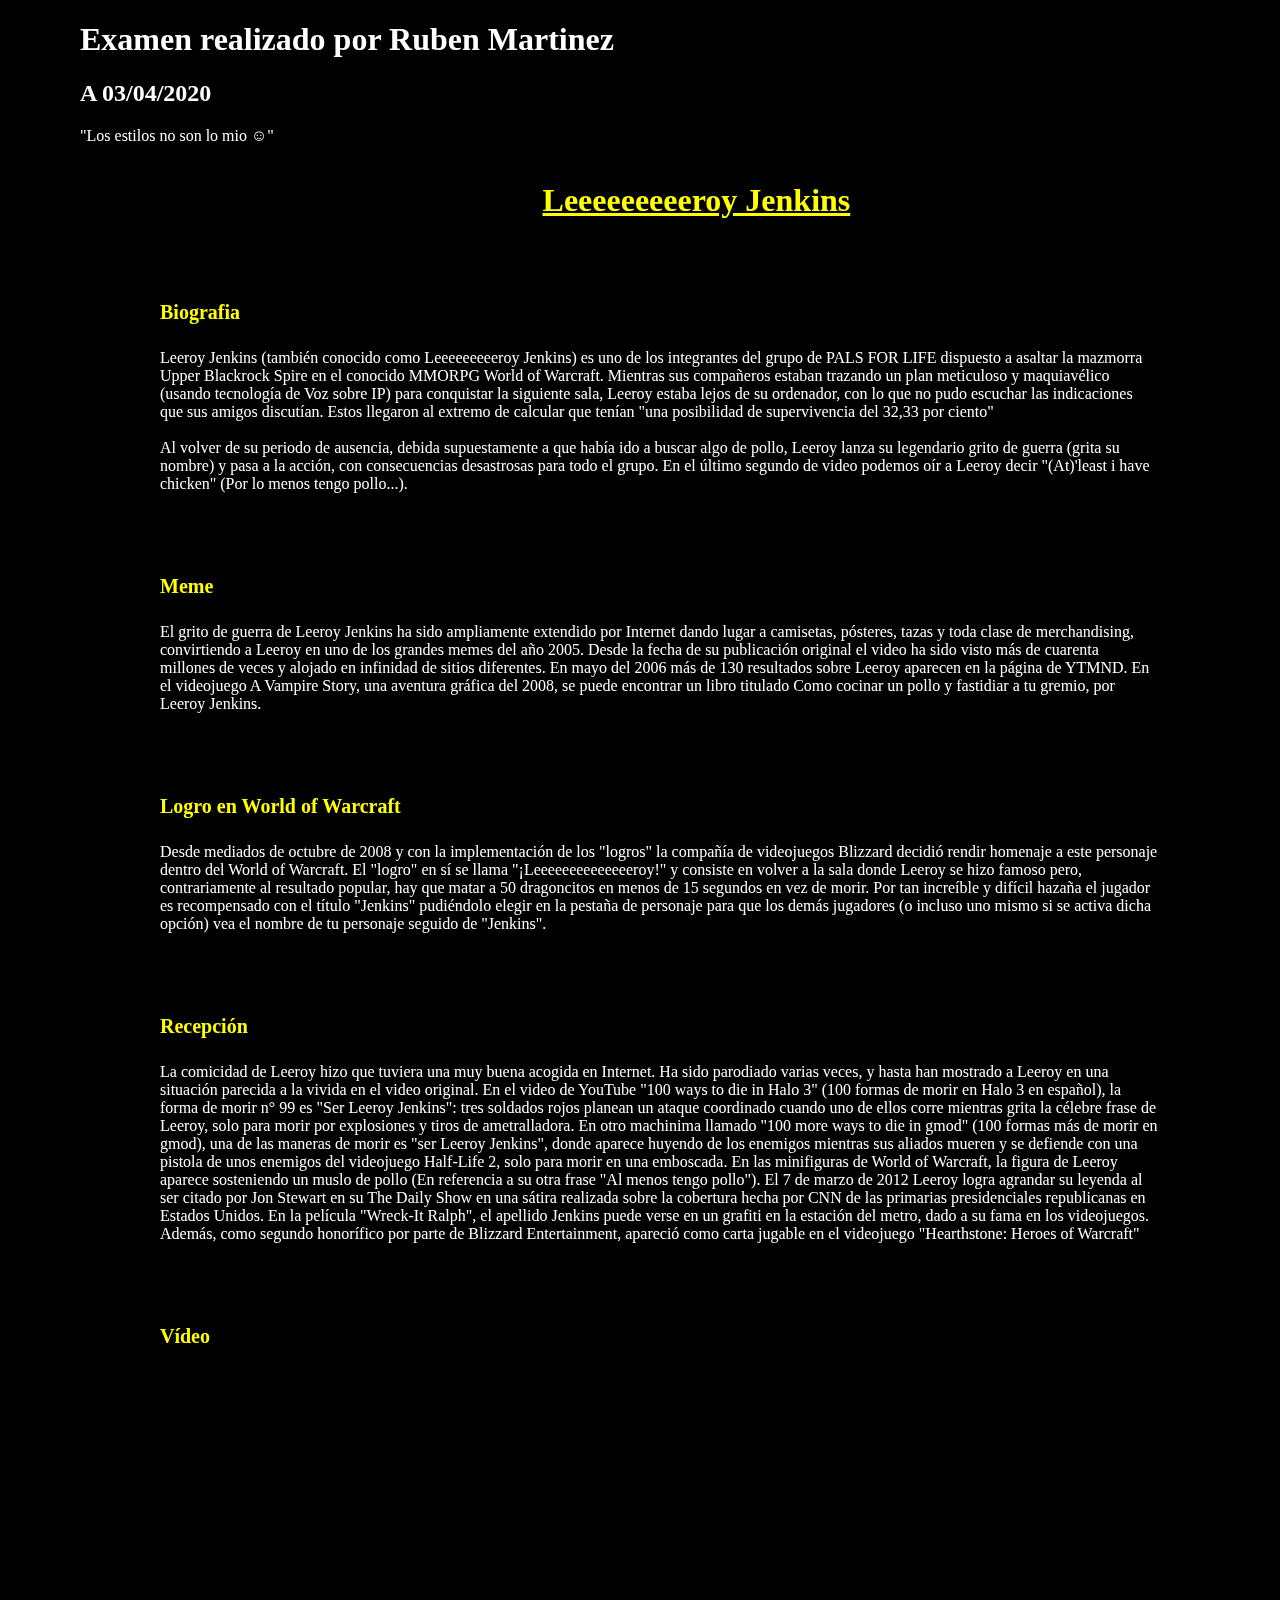
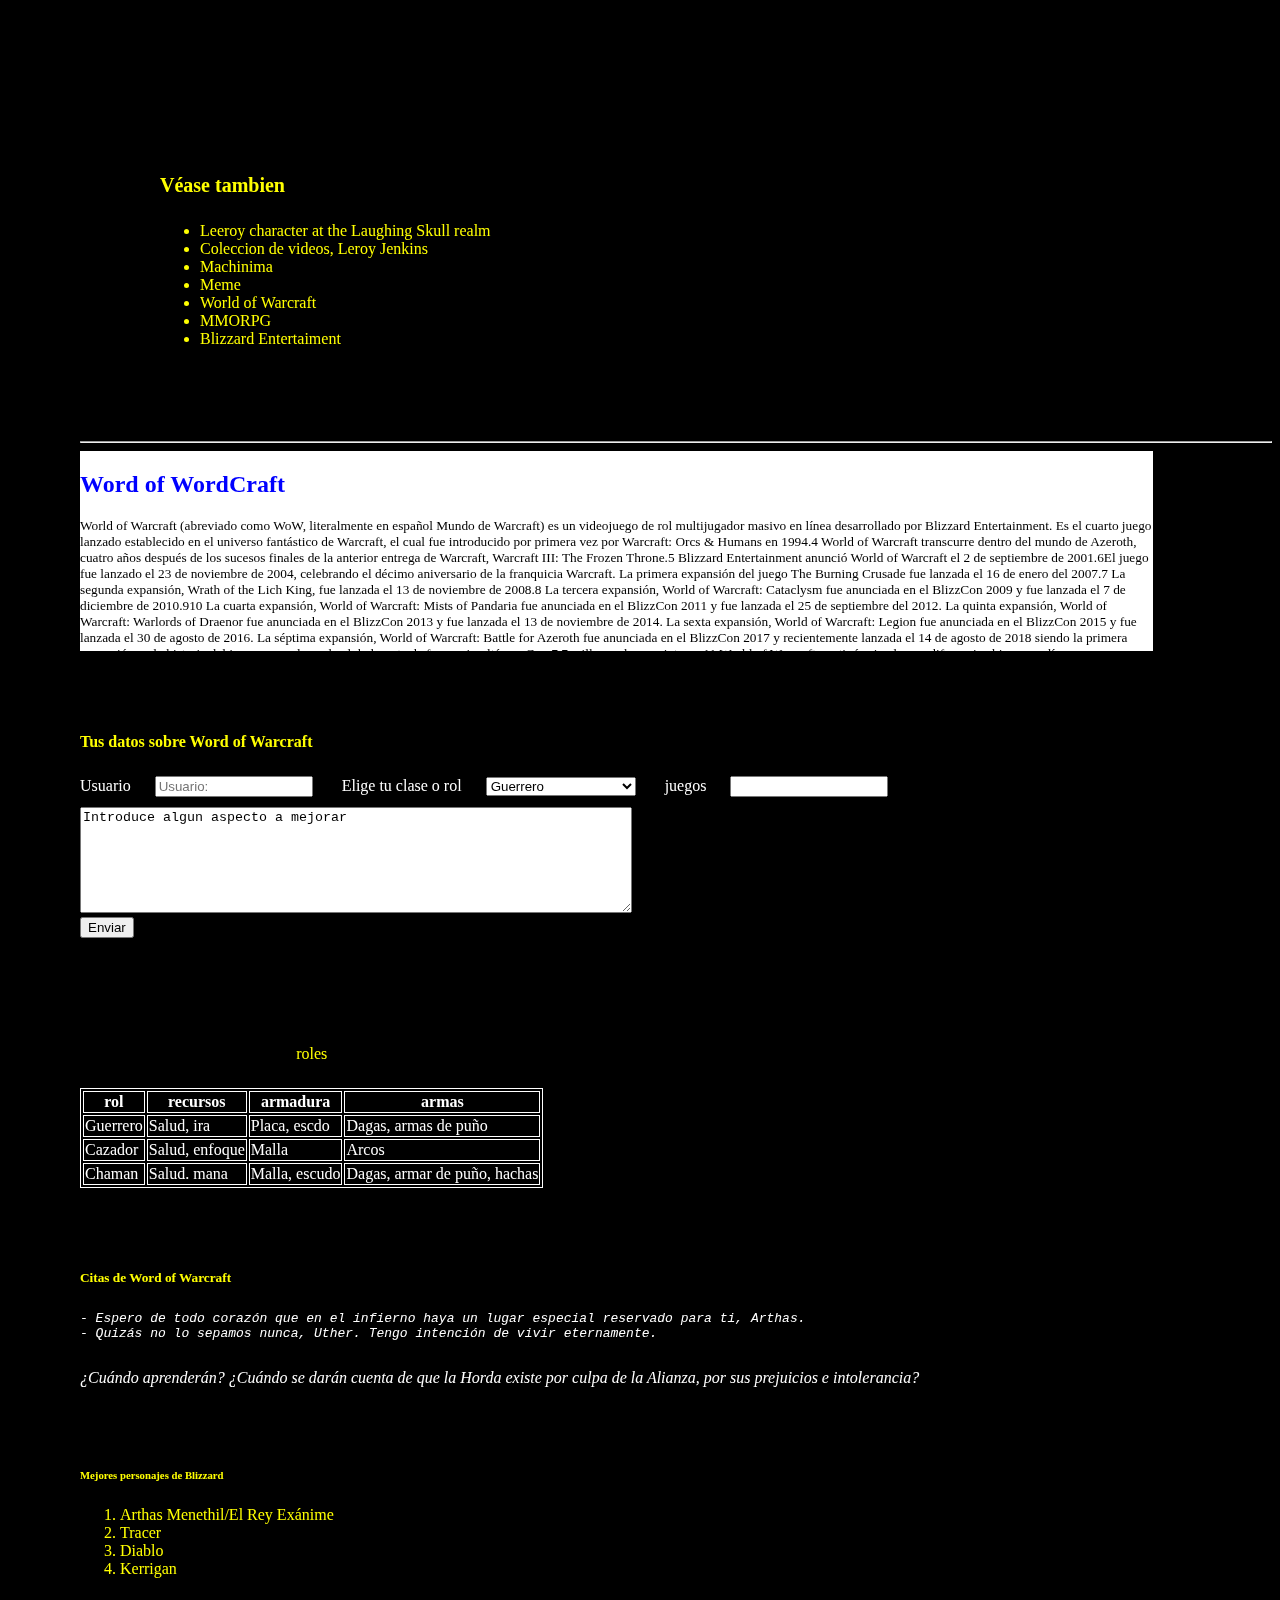
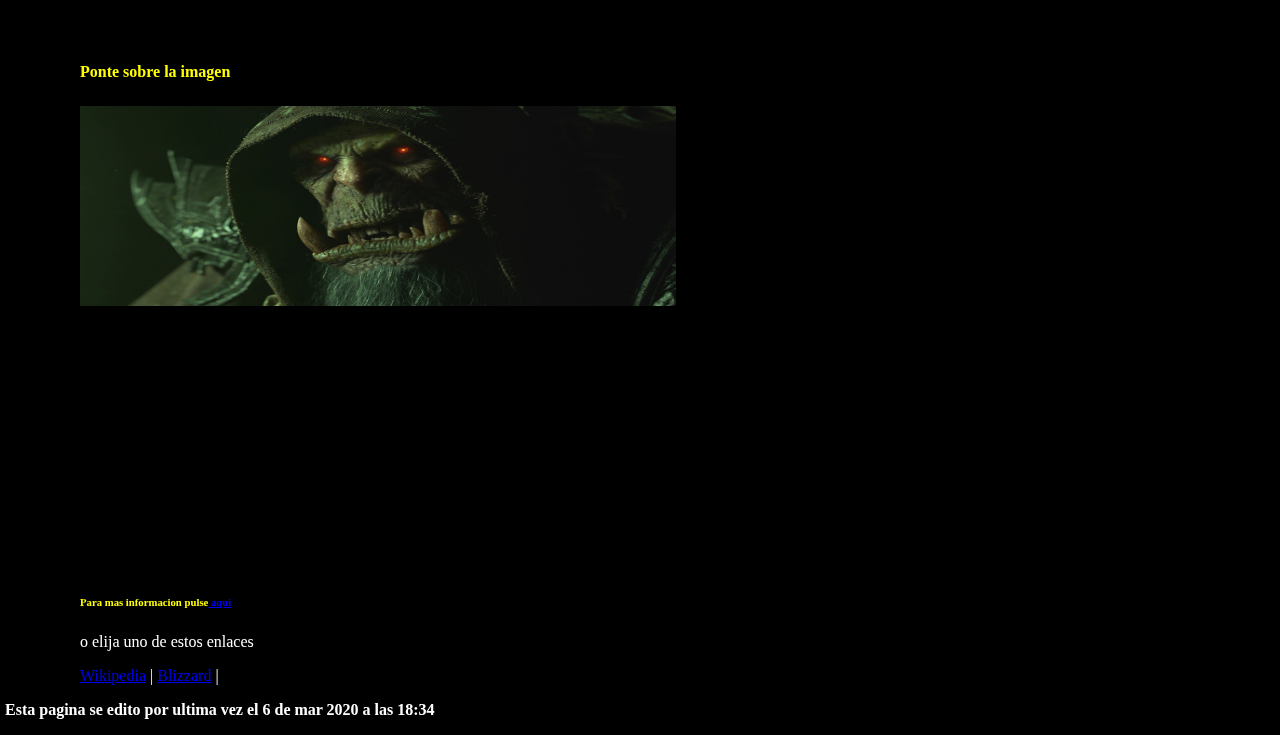
<file: ProyectoRuben/examenMarcas/index.html>
<!DOCTYPE html>
<html lang="es">
	<head>
		<title>Ruben Martinez</title>
		 <meta charset="UTF-8">
		  <link rel="stylesheet" href="./estilos/estilos.css" type="text/css">
		  <script>
			function Aparecer () {
          document.getElementById('imagen1').style.visibility="visible";
          document.getElementById('imagen2').style.visibility="hidden";
		  }
			function Desaparecer () {
          document.getElementById('imagen1').style.visibility="hidden";
          document.getElementById('imagen2').style.visibility="visible";
      }
		  </script>
		  <style>
			u {color: yellow;}
		  </style>
	</head>
	<body>
		<main>
		<header>
			<h1>Examen realizado por Ruben Martinez</h1>
			<h2>A 03/04/2020</h2>
			<p>"Los estilos no son lo mio ☺"</p>
		 </header>
		<div id="contenido">
		<u><h1 id="titulo">Leeeeeeeeeroy Jenkins</h1></u>
		<section>
		<h3> Biografia</h3>
		<p class="parrafos">Leeroy Jenkins (también conocido como Leeeeeeeeeroy Jenkins) es uno de los integrantes del grupo de PALS FOR LIFE dispuesto a asaltar la mazmorra Upper Blackrock Spire en el conocido MMORPG World of Warcraft. Mientras sus compañeros estaban trazando un plan meticuloso y maquiavélico (usando tecnología de Voz sobre IP) para conquistar la siguiente sala, Leeroy estaba lejos de su ordenador, con lo que no pudo escuchar las indicaciones que sus amigos discutían. Estos llegaron al extremo de calcular que tenían "una posibilidad de supervivencia del 32,33 por ciento"<br><br>
			Al volver de su periodo de ausencia, debida supuestamente a que había ido a buscar algo de pollo, Leeroy lanza su legendario grito de guerra (grita su nombre) y pasa a la acción, con consecuencias desastrosas para todo el grupo. En el último segundo de video podemos oír a Leeroy decir "(At)'least i have chicken" (Por lo menos tengo pollo...).</p>
		</section>
		<h3>Meme</h3>
		<p class="parrafos">El grito de guerra de Leeroy Jenkins ha sido ampliamente extendido por Internet dando lugar a camisetas, pósteres, tazas y toda clase de merchandising, convirtiendo a Leeroy en uno de los grandes memes del año 2005. Desde la fecha de su publicación original el video ha sido visto más de cuarenta millones de veces y alojado en infinidad de sitios diferentes.
			En mayo del 2006 más de 130 resultados sobre Leeroy aparecen en la página de YTMND.
			En el videojuego A Vampire Story, una aventura gráfica del 2008, se puede encontrar un libro titulado Como cocinar un pollo y fastidiar a tu gremio, por Leeroy Jenkins.</p>
		<h3>Logro en World of Warcraft</h3>
		<p class="parrafos">Desde mediados de octubre de 2008 y con la implementación de los "logros" la compañía de videojuegos Blizzard decidió rendir homenaje a este personaje dentro del World of Warcraft. El "logro" en sí se llama "¡Leeeeeeeeeeeeeeroy!" y consiste en volver a la sala donde Leeroy se hizo famoso pero, contrariamente al resultado popular, hay que matar a 50 dragoncitos en menos de 15 segundos en vez de morir.
			Por tan increíble y difícil hazaña el jugador es recompensado con el título "Jenkins" pudiéndolo elegir en la pestaña de personaje para que los demás jugadores (o incluso uno mismo si se activa dicha opción) vea el nombre de tu personaje seguido de "Jenkins".</p>
		<h3> Recepción</h3>
		<p class="parrafos">La comicidad de Leeroy hizo que tuviera una muy buena acogida en Internet. Ha sido parodiado varias veces, y hasta han mostrado a Leeroy en una situación parecida a la vivida en el video original. En el video de YouTube "100 ways to die in Halo 3" (100 formas de morir en Halo 3 en español), la forma de morir n° 99 es "Ser Leeroy Jenkins": tres soldados rojos planean un ataque coordinado cuando uno de ellos corre mientras grita la célebre frase de Leeroy, solo para morir por explosiones y tiros de ametralladora. En otro machinima llamado "100 more ways to die in gmod" (100 formas más de morir en gmod), una de las maneras de morir es "ser Leeroy Jenkins", donde aparece huyendo de los enemigos mientras sus aliados mueren y se defiende con una pistola de unos enemigos del videojuego Half-Life 2, solo para morir en una emboscada. En las minifiguras de World of Warcraft, la figura de Leeroy aparece sosteniendo un muslo de pollo (En referencia a su otra frase "Al menos tengo pollo").

			El 7 de marzo de 2012 Leeroy logra agrandar su leyenda al ser citado por Jon Stewart en su The Daily Show en una sátira realizada sobre la cobertura hecha por CNN de las primarias presidenciales republicanas en Estados Unidos.

			En la película "Wreck-It Ralph", el apellido Jenkins puede verse en un grafiti en la estación del metro, dado a su fama en los videojuegos.

			Además, como segundo honorífico por parte de Blizzard Entertainment, apareció como carta jugable en el videojuego "Hearthstone: Heroes of Warcraft"</p>
		<h3>Vídeo</h3>
		<iframe width="560" height="315" src="https://www.youtube.com/embed/mLyOj_QD4a4" frameborder="0" allow="accelerometer; autoplay; encrypted-media; gyroscope; picture-in-picture" allowfullscreen></iframe>
		<h3>Véase tambien</h3>
		<ul>
			<li>Leeroy character at the Laughing Skull realm</li>
			<li>Coleccion de videos, Leroy Jenkins</li>
			<li>Machinima</li>
			<li>Meme</li>
			<li>World of Warcraft</li>
			<li>MMORPG</li>
			<li>Blizzard Entertaiment</li>
		</ul>
		</div>
		</main>
		<hr></hr>
		<article>
		 <div id="ww">
			<span class="sp"><h2>Word of WordCraft</h2></span>
			<small><p>World of Warcraft (abreviado como WoW, literalmente en español Mundo de Warcraft) es un videojuego de rol multijugador masivo en línea desarrollado por Blizzard Entertainment. Es el cuarto juego lanzado establecido en el universo fantástico de Warcraft, el cual fue introducido por primera vez por Warcraft: Orcs & Humans en 1994.4​ World of Warcraft transcurre dentro del mundo de Azeroth, cuatro años después de los sucesos finales de la anterior entrega de Warcraft, Warcraft III: The Frozen Throne.5​ Blizzard Entertainment anunció World of Warcraft el 2 de septiembre de 2001.6​

				El juego fue lanzado el 23 de noviembre de 2004, celebrando el décimo aniversario de la franquicia Warcraft. La primera expansión del juego The Burning Crusade fue lanzada el 16 de enero del 2007.7​ La segunda expansión, Wrath of the Lich King, fue lanzada el 13 de noviembre de 2008.8​ La tercera expansión, World of Warcraft: Cataclysm fue anunciada en el BlizzCon 2009 y fue lanzada el 7 de diciembre de 2010.9​10​ La cuarta expansión, World of Warcraft: Mists of Pandaria fue anunciada en el BlizzCon 2011 y fue lanzada el 25 de septiembre del 2012. La quinta expansión, World of Warcraft: Warlords of Draenor fue anunciada en el BlizzCon 2013 y fue lanzada el 13 de noviembre de 2014. La sexta expansión, World of Warcraft: Legion fue anunciada en el BlizzCon 2015 y fue lanzada el 30 de agosto de 2016. La séptima expansión, World of Warcraft: Battle for Azeroth fue anunciada en el BlizzCon 2017 y recientemente lanzada el 14 de agosto de 2018 siendo la primera expansión en la historia del juego en ser lanzada globalmente de forma simultánea. Con 7.7 millones de suscriptores,11​ World of Warcraft continúa siendo con diferencia el juego en línea por suscripción con el mayor registro de usuarios, manteniendo el récord Guinness para el MMORPG (Massive Multiplayer Online Rol Playing Game) más popular.12​

				En diciembre de 2013, gracias a los documentos secretos filtrados por Edward Snowden, salió a la luz que las agencias de inteligencia estadounidenses NSA y CIA, en colaboración con la británica GCHQ han estado vigilando y recogiendo datos de World of Warcraft y otros juegos de tipo MMORPG.13​14​
			</p></small>
		</div>
		</article>
		<h4>Tus datos sobre Word of Warcraft</h4>
		<form action="./index.html" method="Post">
			<label for="usu">Usuario</label>
			<input type="text" id="usu" value placeholder="Usuario:">
			<label for="clase">Elige tu clase o rol</label>
			<select id="clase">
			<optgroup label="Clases">
				<option value="Guerrero">Guerrero</option>
				<option value="Sacerdote">Sacerdote</option>
				<option value="Paladin">Paladin</option>
				<option value="MAgo">Mago</option>
			</optgroup>
			<optgroup label="Roles">
				<option value="Tanque">Tanques</option>
				<option value="Sanadores">Sanadores</option>
				<option value="DPS">DPS</option>
			</optgroup>
			</select>
			<label for="usu">juegos</label>
			<input list="juegos" name="juegos" /></label>
				<datalist id="juegos">
				  <option value="Clahs royale">
				  <option value="LOL">
				  <option value="Cod">
				</datalist>
			<textarea>Introduce algun aspecto a mejorar</textarea><br>
			<button type="submit" value="Enviar"> Enviar</button>
		</form>
		<table>
			<caption>roles</caption>
			<tr>
				  <th>rol</th>
				  <th>recursos</th>
				  <th>armadura</th>
				  <th>armas</th>
			 </tr>
			 <tr>
				  <td>Guerrero</td>
				  <td>Salud, ira</td>
				  <td>Placa, escdo</td>
				  <td>Dagas, armas de puño</td>
			 </tr>
			 <tr>
				  <td>Cazador</td>
				  <td>Salud, enfoque</td>
				  <td>Malla</td>
				  <td>Arcos</td>
			 </tr>
			 <tr>
				  <td>Chaman</td>
				  <td>Salud. mana</td>
				  <td>Malla, escudo</td>
				  <td>Dagas, armar de puño, hachas</td>
			 </tr>
		</table>
		<h5>Citas de Word of Warcraft</h4>
		<i><pre>
- Espero de todo corazón que en el infierno haya un lugar especial reservado para ti, Arthas.
- Quizás no lo sepamos nunca, Uther. Tengo intención de vivir eternamente.
		</pre></i>
		<cite>
¿Cuándo aprenderán? ¿Cuándo se darán cuenta de que la Horda existe por culpa de la Alianza, por sus prejuicios e intolerancia?
		</cite>
		<h6> Mejores personajes de Blizzard</h4>
		<ol>
			<li>Arthas Menethil/El Rey Exánime</li>
			<li>Tracer</li>
			<li> Diablo</li>
			<li>Kerrigan</li>
		</ol>
		<h4>Ponte sobre la imagen</h4>
		<img onmouseover="Desaparecer();" id="imagen1" src=".\imagenes\img1.jpg" alt="img1">
		<img onmouseover="Aparecer();" id="imagen2" src=".\imagenes\img2.jpg" alt="img1">
		
		<h6>Para mas informacion pulse<a href="https://worldofwarcraft.com/" target="_blank"> aqui</a></h6>
		<p> o elija uno de estos enlaces</p>
		<nav>
			<a href="https://es.wikipedia.org/wiki/World_of_Warcraft">Wikipedia</a> |
			<a href="https://www.blizzard.com/es-es/games/wow/?locale=es-es&">Blizzard</a> |
		</nav>
		<footer>
			<strong><p> Esta pagina se edito por ultima vez el 6 de mar 2020 a las 18:34</p></strong>
		</footer>
	</body>
</html>
</file>
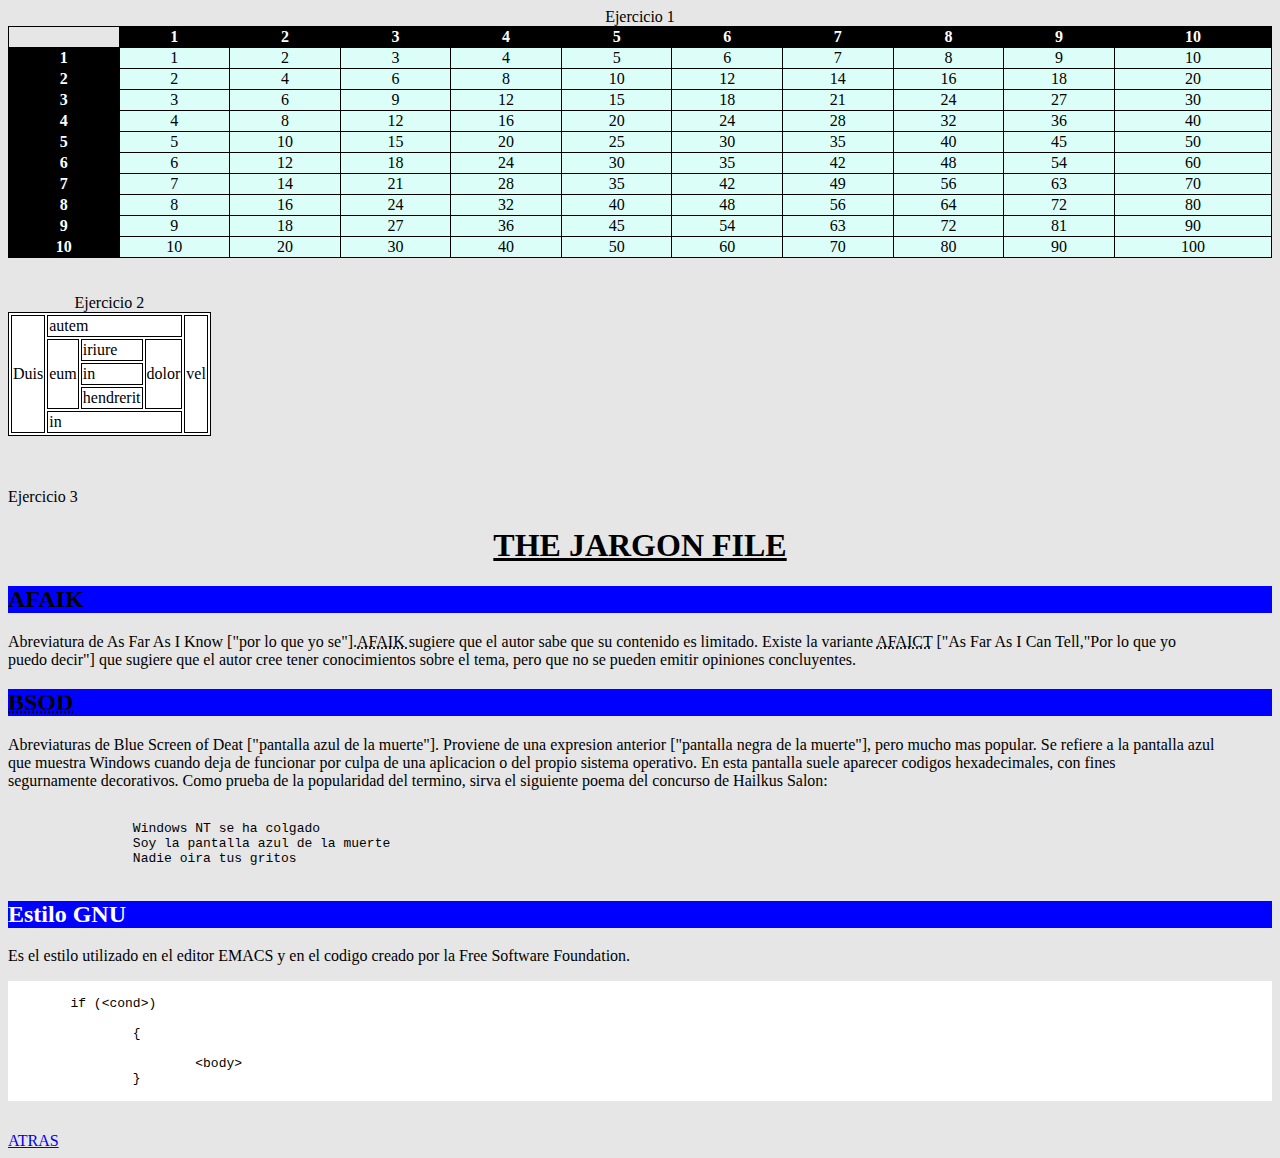
<file: ProyectoRuben/examen.html>
<!DOCTYPE html>
<html lang="es">
	<head>
	</head>
		<title>Ruben Martinez</title>
		<link rel="stylesheet" href="./estilos/estilosE.css" type="text/css">
	<body>
	<table id="ejercicio1">
	<caption>Ejercicio 1</caption>
		<tr>
			<td class="borde"></td>
			<th class="numerosa">1</th>
			<th class="numerosa">2</td>
			<th class="numerosa">3</th>
			<th class="numerosa">4</th>
			<th class="numerosa">5</th>
			<th class="numerosa">6</th>
			<th class="numerosa">7</th>
			<th class="numerosa">8</th>
			<th class="numerosa">9</th>
			<th class="numerosa">10</th>
			
		</tr>
		<tr>
			<th class="numerosa">1</th>
			<td class="tab">1</td>
			<td class="tab">2</td>
			<td class="tab">3</td>
			<td class="tab">4</td>
			<td class="tab">5</td>
			<td class="tab">6</td>
			<td class="tab">7</td>
			<td class="tab">8</td>
			<td class="tab">9</td>
			<td class="tab">10</td>
		</tr>
		<tr>
			<th class="numerosa">2</th>
			<td class="tab">2</td>
			<td class="tab">4</td>
			<td class="tab">6</td>
			<td class="tab">8</td>
			<td class="tab">10</td>
			<td class="tab">12</td>
			<td class="tab">14</td>
			<td class="tab">16</td>
			<td class="tab">18</td>
			<td class="tab">20</td>
		</tr>
		<tr>
			<th class="numerosa">3</th>
			<td class="tab">3</td>
			<td class="tab">6</td>
			<td class="tab">9</td>
			<td class="tab">12</td>
			<td class="tab">15</td>
			<td class="tab">18</td>
			<td class="tab">21</td>
			<td class="tab">24</td>
			<td class="tab">27</td>
			<td class="tab">30</td>
			
		</tr>
		<tr>
			<th class="numerosa">4</th>
			<td class="tab">4</td>
			<td class="tab">8</td>
			<td class="tab">12</td>
			<td class="tab">16</td>
			<td class="tab">20</td>
			<td class="tab">24</td>
			<td class="tab">28</td>
			<td class="tab">32</td>
			<td class="tab">36</td>
			<td class="tab">40</td>
		</tr>
		<tr>
			<th class="numerosa">5</th>
			<td class="tab">5</td>
			<td class="tab">10</td>
			<td class="tab">15</td>
			<td class="tab">20</td>
			<td class="tab">25</td>
			<td class="tab">30</td>
			<td class="tab">35</td>
			<td class="tab">40</td>
			<td class="tab">45</td>
			<td class="tab">50</td>
		</tr>
		<tr>
			<th class="numerosa">6</th>
			<td class="tab">6</td>
			<td class="tab">12</td>
			<td class="tab">18</td>
			<td class="tab">24</td>
			<td class="tab">30</td>
			<td class="tab">35</td>
			<td class="tab">42</td>
			<td class="tab">48</td>
			<td class="tab">54</td>
			<td class="tab">60</td>
		</tr>
		<tr>
			<th class="numerosa">7</th>
			<td class="tab">7</td>
			<td class="tab">14</td>
			<td class="tab">21</td>
			<td class="tab">28</td>
			<td class="tab">35</td>
			<td class="tab">42</td>
			<td class="tab">49</td>
			<td class="tab">56</td>
			<td class="tab">63</td>
			<td class="tab">70</td>
		</tr>
		<tr>
			<th class="numerosa">8</th>
			<td class="tab">8</td>
			<td class="tab" >16</td>
			<td class="tab">24</td>
			<td class="tab">32</td>
			<td class="tab">40</td>
			<td class="tab">48</td>
			<td class="tab">56</td>
			<td class="tab">64</td>
			<td class="tab">72</td>
			<td class="tab">80</td>
		</tr>
		<tr>
			<th class="numerosa">9</th>
			<td class="tab">9</td>
			<td class="tab">18</td>
			<td class="tab">27</td>
			<td class="tab">36</td>
			<td class="tab">45</td>
			<td class="tab">54</td>
			<td class="tab">63</td>
			<td class="tab">72</td>
			<td class="tab"> 81</td>
			<td class="tab">90</td>
		</tr>
		<tr>
			<th class="numerosa">10</th>
			<td class="tab">10</td>
			<td class="tab">20</td>
			<td class="tab">30</td>
			<td class="tab">40</td>
			<td class="tab">50</td>
			<td class="tab">60</td>
			<td class="tab">70</td>
			<td class="tab">80</td>
			<td class="tab">90</td>
			<td class="tab">100</td>
		</tr>		
	<table id="ejercicio2">	
	<br><br>
	<caption>Ejercicio 2</caption>
		<tr>
			<td rowspan="5" >Duis</td>
			<td class="izq" colspan="3">autem</td>
			<td rowspan="5">vel</td>
		</tr>
		<tr>
			<td rowspan="3">eum</td>
			<td class="izq">iriure</td>
			<td rowspan="3">dolor</td>
		</tr>
		<tr>
			<td class="izq">in</td>
		</tr>
		<tr>
			<td class="izq">hendrerit</td>		
		</tr>
		<tr>
			<td class="izq" colspan="3">in</td>
		</tr>
	</table>
	<br><br>
	<p>Ejercicio 3</p>
	<h1 id="titulo">THE JARGON FILE</h1>
	<h2 class="subtitulo">AFAIK</h2>
	<p>Abreviatura de As Far As I Know ["por lo que yo se"].<abbr title="As Far As I Know">AFAIK </abbr>sugiere que el autor sabe que su contenido es limitado. Existe la variante <abbr title="As Far As I Can Tell ">AFAICT</abbr> ["As Far As I Can Tell,"Por lo que yo <br>
	   puedo decir"] que sugiere que el autor cree tener conocimientos sobre el tema, pero que no se pueden emitir opiniones concluyentes.
	</p>
	<h2 class="subtitulo"> <abbr title="Blue Screen of Deat">BSOD</abbr></h2>
	<p> Abreviaturas de Blue Screen of Deat ["pantalla azul de la muerte"]. Proviene de una expresion anterior ["pantalla negra de la muerte"], pero mucho mas popular. Se refiere a la pantalla azul<br>
	    que muestra Windows cuando deja de funcionar por culpa de una aplicacion o del propio sistema operativo. En esta pantalla suele aparecer codigos hexadecimales, con fines<br>
		segurnamente decorativos. Como prueba de la popularidad del termino, sirva el siguiente poema del concurso de Hailkus Salon:
	</p>
	<pre> 		
		Windows NT se ha colgado
		Soy la pantalla azul de la muerte
		Nadie oira tus gritos
	</pre>
	<h2 id="gnu">Estilo GNU</h2>
	<p> Es el estilo utilizado en el editor EMACS y en el codigo creado por la Free Software Foundation.
	</p>
	<pre id="codigo"> 
	if (&lt;cond&gt;) <br>
		{<br>
			&lt;body&gt;
		}
	</pre>
	<br><a class="volver" href="./index.html">ATRAS</a>
	</body>
</html>
</file>
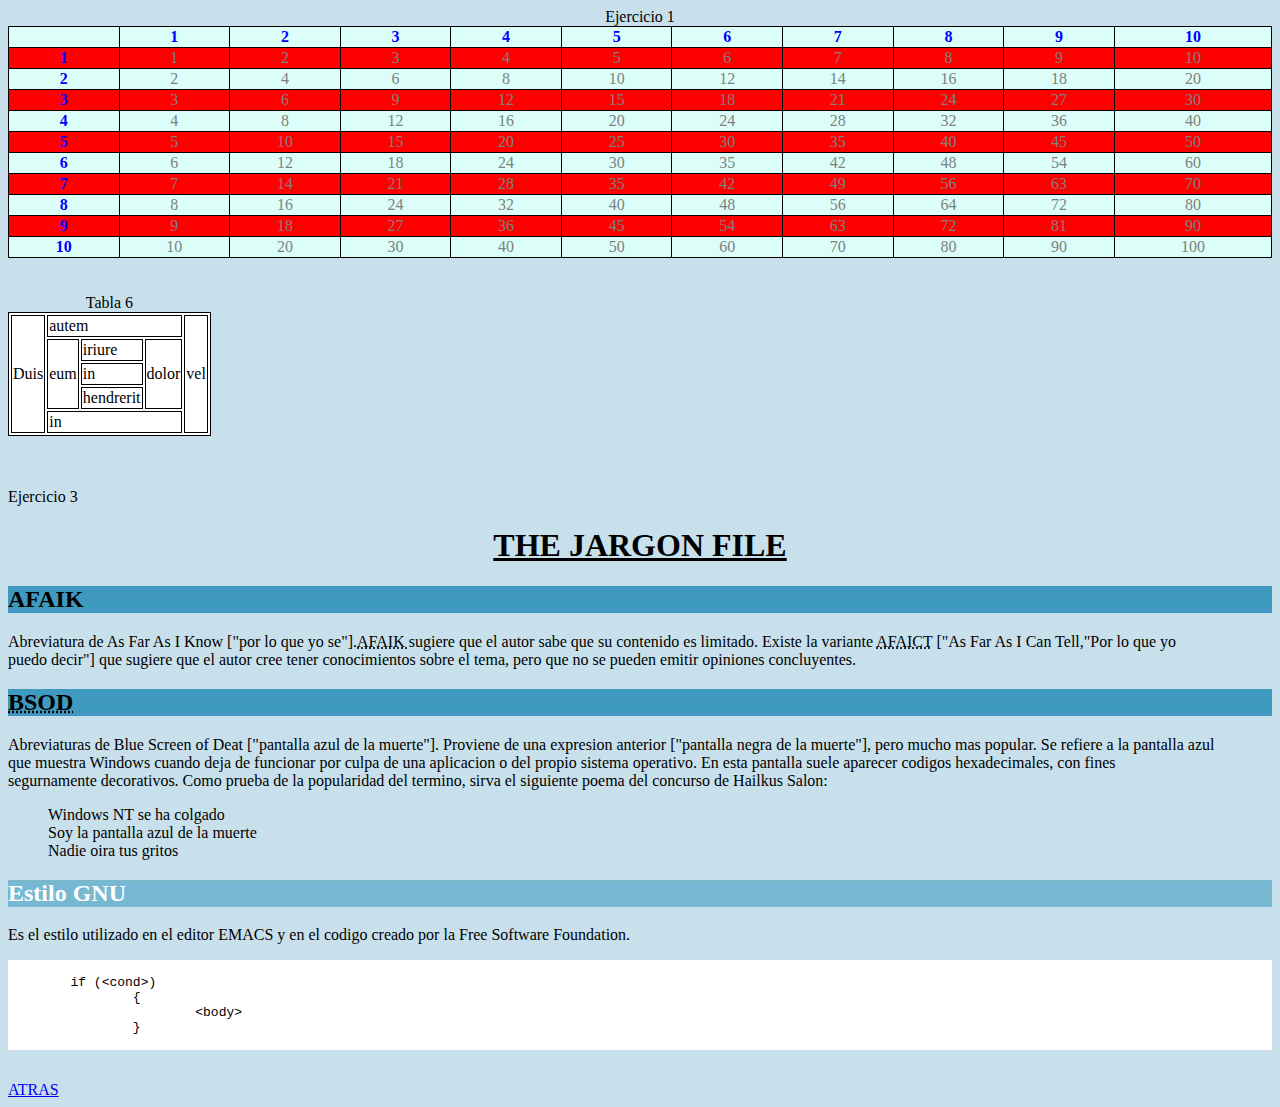
<file: ProyectoRuben/examenC.html>
<!DOCTYPE html>
<html lang="es">
	<head>
	</head>
		<title>Ruben Martinez</title>
		<link rel="stylesheet" href="./estilos/estilosEC.css" type="text/css">
	<body>
	<table id="ejercicio1">
	<caption>Ejercicio 1</caption>
		<tr class="ej1">
			<th class="numerosa"></th>
			<th class="numerosa">1</th>
			<th class="numerosa">2</td>
			<th class="numerosa">3</th>
			<th class="numerosa">4</th>
			<th class="numerosa">5</th>
			<th class="numerosa">6</th>
			<th class="numerosa">7</th>
			<th class="numerosa">8</th>
			<th class="numerosa">9</th>
			<th class="numerosa">10</th>
			
		</tr>
		<tr class="ej1">
			<th class="numerosa">1</th>
			<td class="tab">1</td>
			<td class="tab">2</td>
			<td class="tab">3</td>
			<td class="tab">4</td>
			<td class="tab">5</td>
			<td class="tab">6</td>
			<td class="tab">7</td>
			<td class="tab">8</td>
			<td class="tab">9</td>
			<td class="tab">10</td>
		</tr>
		<tr class="ej1">
			<th class="numerosa">2</th>
			<td class="tab">2</td>
			<td class="tab">4</td>
			<td class="tab">6</td>
			<td class="tab">8</td>
			<td class="tab">10</td>
			<td class="tab">12</td>
			<td class="tab">14</td>
			<td class="tab">16</td>
			<td class="tab">18</td>
			<td class="tab">20</td>
		</tr>
		<tr class="ej1">
			<th class="numerosa">3</th>
			<td class="tab">3</td>
			<td class="tab">6</td>
			<td class="tab">9</td>
			<td class="tab">12</td>
			<td class="tab">15</td>
			<td class="tab">18</td>
			<td class="tab">21</td>
			<td class="tab">24</td>
			<td class="tab">27</td>
			<td class="tab">30</td>
			
		</tr>
		<tr class="ej1">
			<th class="numerosa">4</th>
			<td class="tab">4</td>
			<td class="tab">8</td>
			<td class="tab">12</td>
			<td class="tab">16</td>
			<td class="tab">20</td>
			<td class="tab">24</td>
			<td class="tab">28</td>
			<td class="tab">32</td>
			<td class="tab">36</td>
			<td class="tab">40</td>
		</tr>
		<tr class="ej1">
			<th class="numerosa">5</th>
			<td class="tab">5</td>
			<td class="tab">10</td>
			<td class="tab">15</td>
			<td class="tab">20</td>
			<td class="tab">25</td>
			<td class="tab">30</td>
			<td class="tab">35</td>
			<td class="tab">40</td>
			<td class="tab">45</td>
			<td class="tab">50</td>
		</tr>
		<tr class="ej1">
			<th class="numerosa">6</th>
			<td class="tab">6</td>
			<td class="tab">12</td>
			<td class="tab">18</td>
			<td class="tab">24</td>
			<td class="tab">30</td>
			<td class="tab">35</td>
			<td class="tab">42</td>
			<td class="tab">48</td>
			<td class="tab">54</td>
			<td class="tab">60</td>
		</tr>
		<tr class="ej1">
			<th class="numerosa">7</th>
			<td class="tab">7</td>
			<td class="tab">14</td>
			<td class="tab">21</td>
			<td class="tab">28</td>
			<td class="tab">35</td>
			<td class="tab">42</td>
			<td class="tab">49</td>
			<td class="tab">56</td>
			<td class="tab">63</td>
			<td class="tab">70</td>
		</tr>
		<tr class="ej1">
			<th class="numerosa">8</th>
			<td class="tab">8</td>
			<td class="tab" >16</td>
			<td class="tab">24</td>
			<td class="tab">32</td>
			<td class="tab">40</td>
			<td class="tab">48</td>
			<td class="tab">56</td>
			<td class="tab">64</td>
			<td class="tab">72</td>
			<td class="tab">80</td>
		</tr>
		<tr class="ej1">
			<th class="numerosa">9</th>
			<td class="tab">9</td>
			<td class="tab">18</td>
			<td class="tab">27</td>
			<td class="tab">36</td>
			<td class="tab">45</td>
			<td class="tab">54</td>
			<td class="tab">63</td>
			<td class="tab">72</td>
			<td class="tab"> 81</td>
			<td class="tab">90</td>
		</tr>
		<tr class="ej1">
			<th class="numerosa">10</th>
			<td class="tab">10</td>
			<td class="tab">20</td>
			<td class="tab">30</td>
			<td class="tab">40</td>
			<td class="tab">50</td>
			<td class="tab">60</td>
			<td class="tab">70</td>
			<td class="tab">80</td>
			<td class="tab">90</td>
			<td class="tab">100</td>
		</tr>		
	<table id="ejercicio2">	
	<br><br>
	<caption>Tabla 6</caption>
		<tr>
			<td rowspan="5" >Duis</td>
			<td class="izq" colspan="3">autem</td>
			<td rowspan="5">vel</td>
		</tr>
		<tr>
			<td rowspan="3">eum</td>
			<td class="izq">iriure</td>
			<td rowspan="3">dolor</td>
		</tr>
		<tr>
			<td class="izq">in</td>
		</tr>
		<tr>
			<td class="izq">hendrerit</td>		
		</tr>
		<tr>
			<td class="izq" colspan="3">in</td>
		</tr>
	</table>
	<br><br>
	<p>Ejercicio 3</p>
	<h1 id="titulo">THE JARGON FILE</h1>
	<h2 class="subtitulo">AFAIK</h2>
	<p>Abreviatura de As Far As I Know ["por lo que yo se"].<abbr title="As Far As I Know">AFAIK </abbr>sugiere que el autor sabe que su contenido es limitado. Existe la variante <abbr title="As Far As I Can Tell ">AFAICT</abbr> ["As Far As I Can Tell,"Por lo que yo <br>
	   puedo decir"] que sugiere que el autor cree tener conocimientos sobre el tema, pero que no se pueden emitir opiniones concluyentes.
	</p>
	<h2 class="subtitulo"> <abbr title="Blue Screen of Deat">BSOD</abbr></h2>
	<p> Abreviaturas de Blue Screen of Deat ["pantalla azul de la muerte"]. Proviene de una expresion anterior ["pantalla negra de la muerte"], pero mucho mas popular. Se refiere a la pantalla azul<br>
	    que muestra Windows cuando deja de funcionar por culpa de una aplicacion o del propio sistema operativo. En esta pantalla suele aparecer codigos hexadecimales, con fines<br>
		segurnamente decorativos. Como prueba de la popularidad del termino, sirva el siguiente poema del concurso de Hailkus Salon:
	</p>
	<blockquote> 		
		Windows NT se ha colgado<br>
		Soy la pantalla azul de la muerte<br>
		Nadie oira tus gritos<br>
	</blockquote>
	<h2 id="gnu">Estilo GNU</h2>
	<p> Es el estilo utilizado en el editor EMACS y en el codigo creado por la Free Software Foundation.
	</p>
	<pre id="codigo"> 
	if (&lt;cond&gt;) 
		{
			&lt;body&gt;
		}
	</pre>
	<br><a class="volver" href="./index.html">ATRAS</a>
	</body>
</html>
</file>
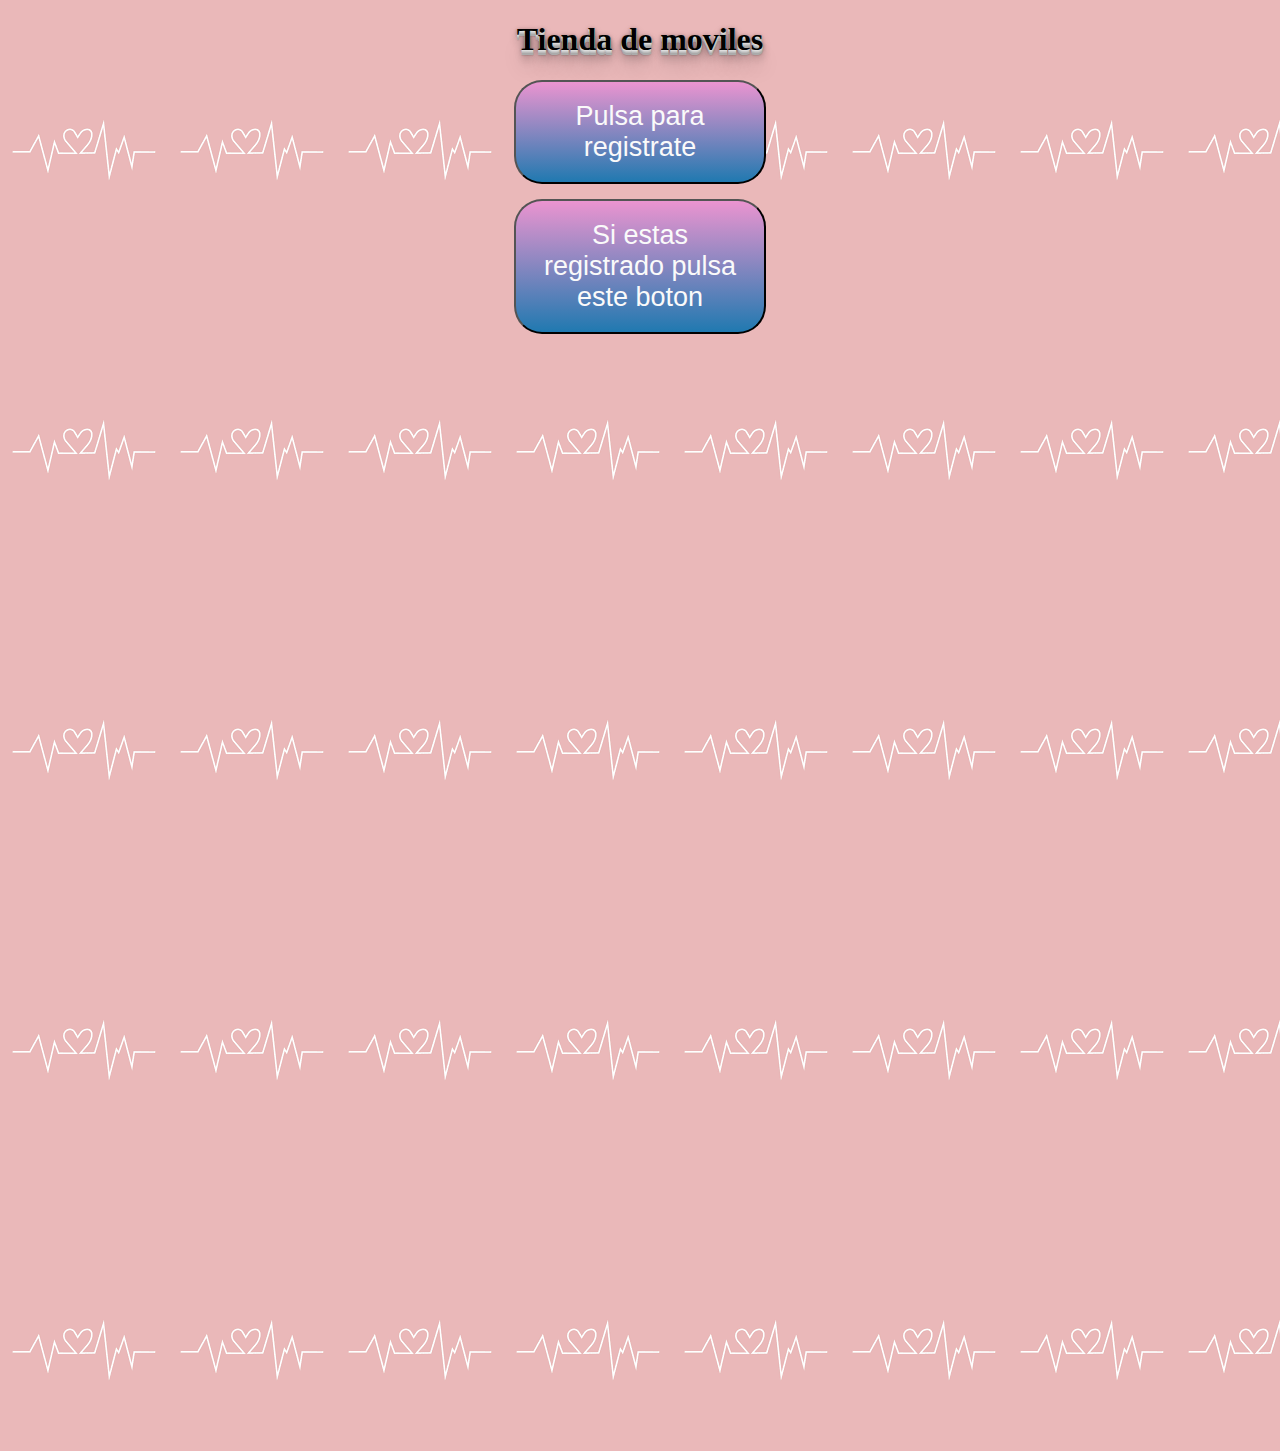
<file: ProyectoRuben/formulario.html>
<!DOCTYPE html>
<html>
	<head>
		<title>Ruben Martinez</title>
		<meta charset="UTF-8">
		<link rel="stylesheet" href="./estilos/estilosF.css" type="text/css">
		<link rel="shortcut icon" type="image/x-icon" href="./img/fv.ico">
		<script type="text/javascript" src="JavaScript/form.js"></script>
		<script src="https://cdn.tiny.cloud/1/no-api-key/tinymce/5/tinymce.min.js" referrerpolicy="origin"></script>
		<script>tinymce.init({selector:'textarea'});</script>
	</head>
	<body>
	<h1>Tienda de moviles</h1>
	<div id="botones">
		<button id="boton" onclick="Aparecer1();" >Pulsa para registrate</button>
		<button id="boton2" onclick="Aparecer2();" >Si estas registrado pulsa este boton</button>
	</div>
	<div id="regis">
	<form action="./formulario.html">
	<div class="margen">
		<label for="correo"> Introduce el correo</label>
		<input type="email" value placeholder="correo@correo.com">
		<label for="contr">Contraseña</label>
		<input type="password" id="contr" value placeholder="Contraseña">
		</div>
		<input type="submit" value="Registrarse" >
	</form>
	</div>
	<div id="form">
		<form action="./finF.html" method="Post">
			<div class="margen">
			<label for="usu">Usuario</label>
			<input type="text" id="usu" value placeholder="Usuario:">
			</div>
			<div class="margen">
			<label for="cont">Contraseña</label>
			<input type="password" id="cont" value placeholder="Contraseña">
			</div>
			<div class="margen">
			<label for="fecha">Elige la fecha de entrega</label>
			<input type="date" id="fecha" value placeholder="dd/mm/aaa">
			</div>
			<div class="margen">
			<label for="marca">Elige la marca</label>
			<select>
				<option value="Apple">Apple</option>
				<option value="Xiaomi">Xiaomi</option>
				<option value="Samsung">Samsung</option>
				<option value="Huawei">Huawei</option>
				<option value="Nokia">Nokia</option>
				<option value="BQ">BQ</option>
				<option value="LG">LG</option>
			</select>
			</div>
			<div class="margen">
				<label for="color">Elige la marca</label><br>
				<label class="lab" for="blanco">Blanco</label>
				<input type="radio" name="color" id="blanco" value="Blanco">
				<label class="lab" for="negro">Negro</label>
				<input type="radio" name="color" id="negro" value="Negro">
				<label class="lab" for="azul">Azul</label>
				<input type="radio" name="color" id="azul" value="Azul">
				<label class="lab" for="dorado">Dorado</label>
				<input type="radio" name="color" id="dorado" value="Dorado">
				<label class="lab" for="rosa">Rosa</label>
				<input type="radio" name="color" id="rosa" value="Rosa">
			</div>
			<div class="margen">
				<label for="ram">Elige la Ram</label><br>
				<label class="lab" for="4">4GB</label>
				<input type="radio" name="ram" id="4" value="4">
				<label class="lab" for="6">6GB</label>
				<input type="radio" name="ram" id="6" value="6">
				<label class="lab" for="8">8GB</label>
				<input type="radio" name="ram" id="8" value="8">
			
			</div>
			<div class="margen">
				<label for="acce">Elige los accesorios</label><br>
				<label class="lab" for="car">Cargador</label>
				<input type="checkbox"  id="car" name="acce" value="Cargador">
				<label class="lab" for="au">Auriculares</label>
				<input type="checkbox" id="au" name="acce" value="Auriculares">
				<label class="lab" for="pp">Protector de pantalla</label>
				<input type="checkbox" id="pp" name="acce" value="Protector">
				<label class="lab" for="fun">Funda</label>
				<input type="checkbox" id="fun" name="acce" value="Funda">
				<label class="lab" for="tm">Tarjeta de memoria</label>
				<input type="checkbox" id="tm" name="acce" value="Tarjeta">
			</div>	
			<div class="margen">			
				<textarea>Introduce las indicaciones que quieras</textarea>
			</div>
			<input type="submit" value="Enviar">
		</form>
	</div>
	</body>
</html>
</file>
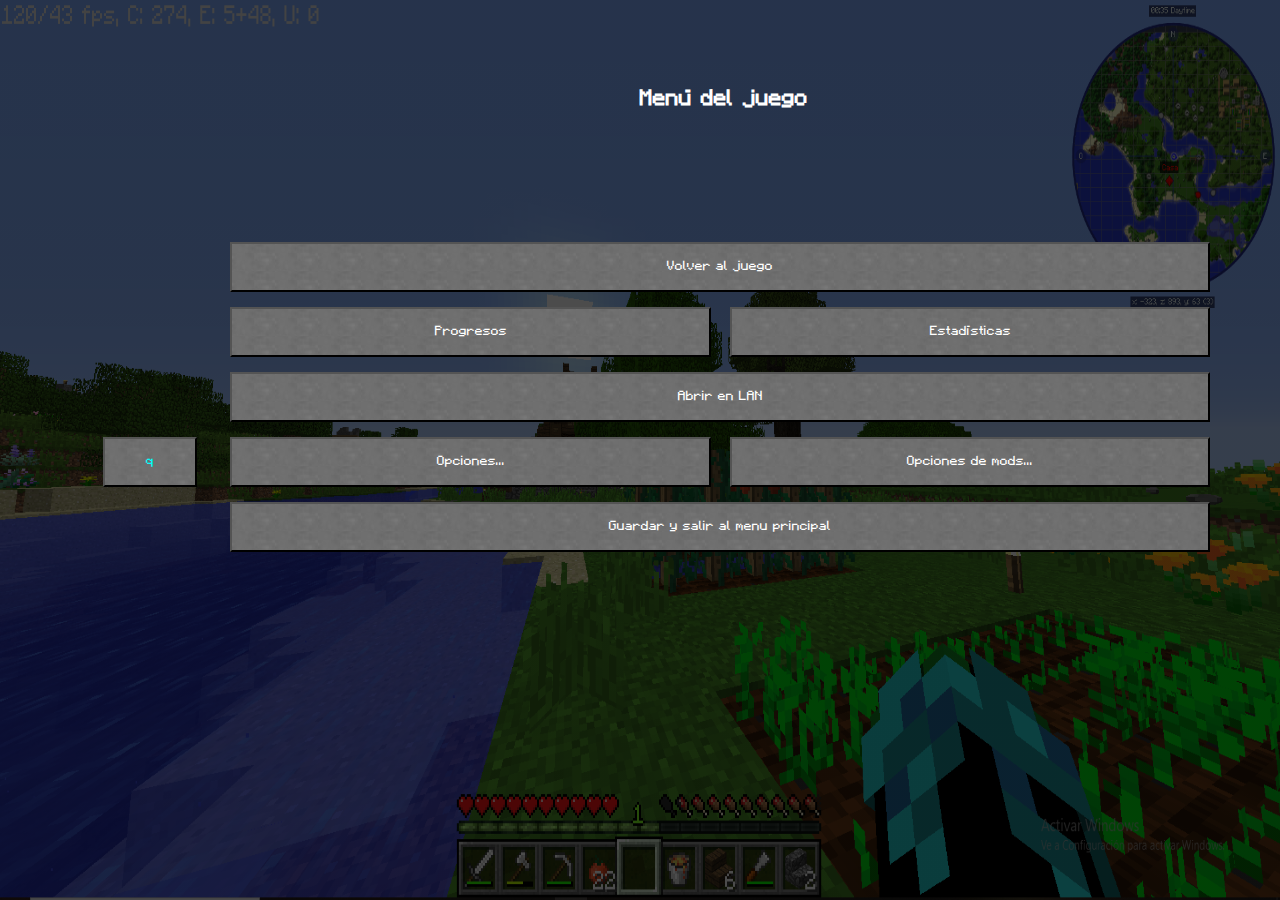
<file: ProyectoRuben/minecraft.html>
<!DOCTYPE html>
<html lang="es">
	<head>
		<title>Ruben Martinez</title>
		 <meta charset="UTF-8">
		 <link rel="stylesheet" href="./estilos/estilosM.css" type="text/css">
		 <link rel="shortcut icon" type="image/x-icon" href="./img/fv.ico">
	</head>
	<body>
		<h1>Menú del juego</h1>
		<div id="botones">
			<div id="bloq1">
				<input id="raro" type="button" value="q">
			</div>
			<div id="bloq2">
				<input class="largo" type="button" value="Volver al juego">
				<input class="corto1" type="button" value="Progresos">
				<input class="corto2" type="button" value="Estadísticas">
				<input class="largo" type="button" value="Abrir en LAN">
				<input class="corto1" type="button" value="Opciones...">
				<input class="corto2" type="button" value="Opciones de mods...">
				<input class="largo" type="button" value="Guardar y salir al menu principal">
			</div>
		</div>
	</body>
</html>
</file>
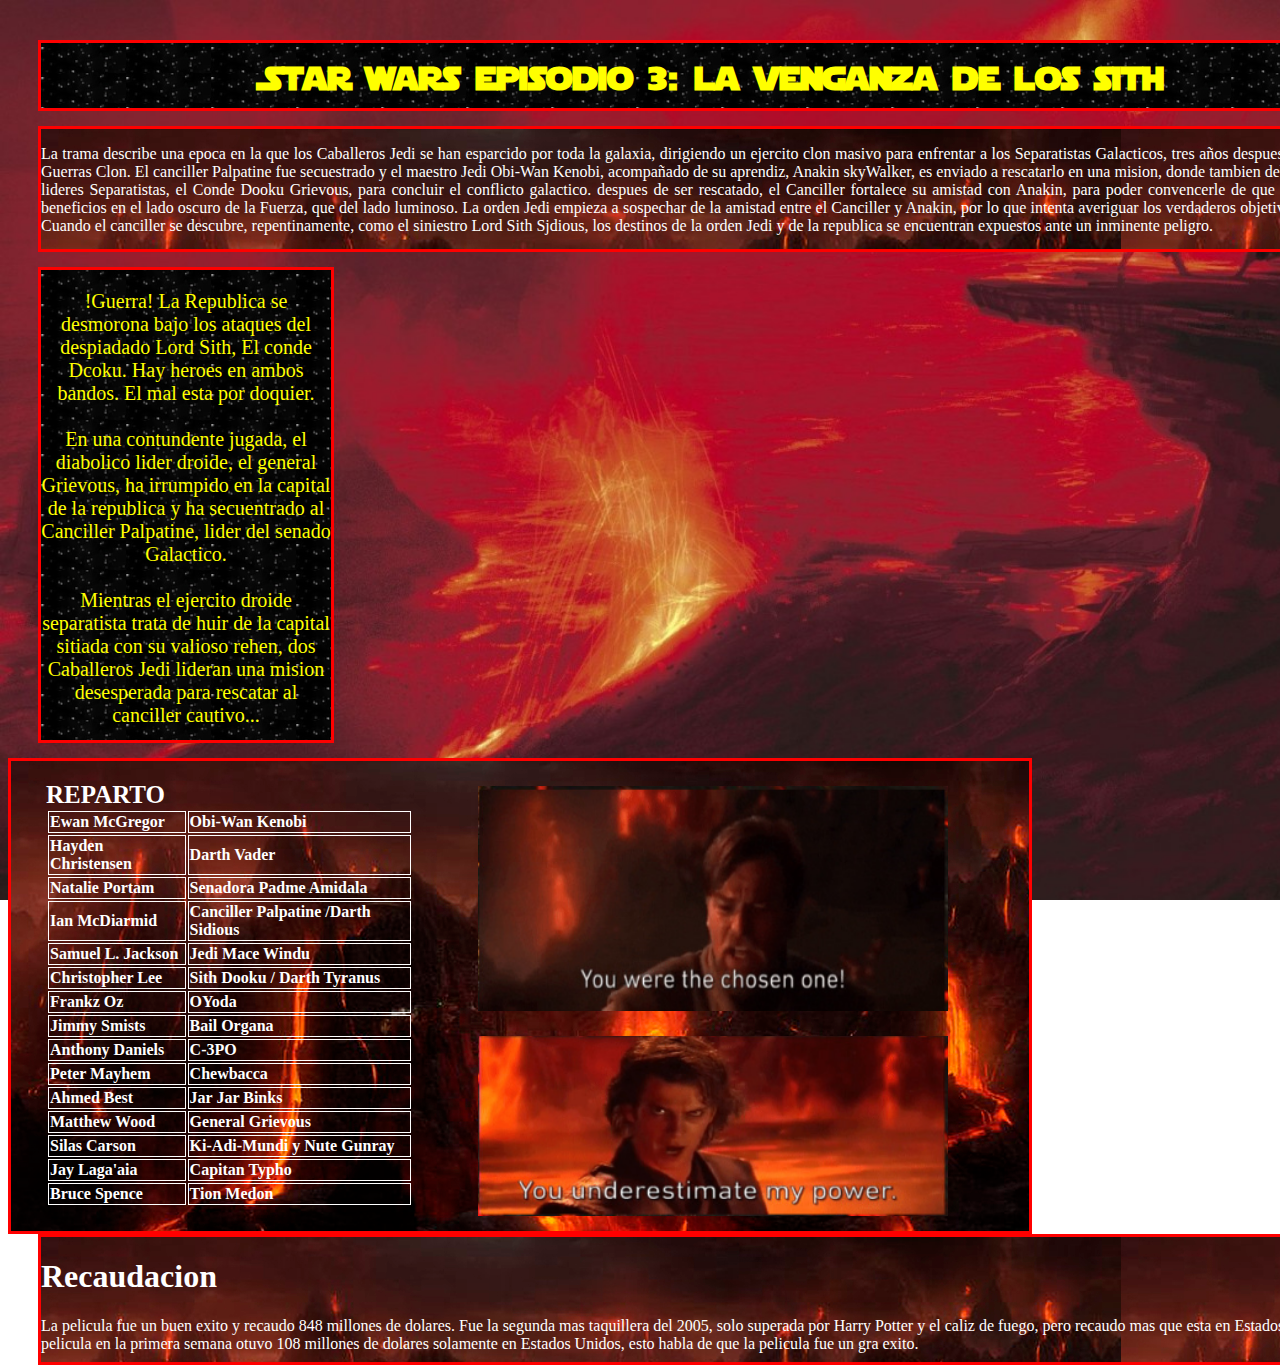
<file: ProyectoRuben/starwars.html>
<!DOCTYPE html>
<html>
	<head>
		<title>Ejercicio Star Wars</title>
		 <meta charset="UTF-8">
		 <link rel="stylesheet" href="./estilos/estilosst.css" type="text/css">
		 <link rel="shortcut icon" type="image/x-icon" href="./img/fv.ico">
		 <script language="JavaScript" type="text/javascript">
			alert("Para que se vea bien poner resolucion 1440");
		</script>
	</head>
	
	<body>
	<div id="titulo"> <h1> Star wars episodio 3: la venganza de los sith</h1> </div>
	<div id="parr1"> <p> La trama describe una epoca en la que los Caballeros Jedi se han esparcido por toda la galaxia, dirigiendo un ejercito clon masivo para enfrentar a los Separatistas Galacticos, tres
		      años despues de inicio de las Guerras Clon. El canciller Palpatine fue secuestrado y el maestro Jedi Obi-Wan Kenobi, acompañado de su aprendiz, Anakin skyWalker, es enviado a 
			  rescatarlo en una mision, donde tambien debe eliminar a los lideres Separatistas, el Conde Dooku Grievous, para concluir el conflicto galactico. despues de ser
			  rescatado, el Canciller fortalece su amistad con Anakin, para poder convencerle de que existen mayores beneficios en el lado oscuro de la Fuerza, que del lado luminoso. La orden 
			  Jedi empieza a sospechar de la amistad entre el Canciller y Anakin, por lo que intenta averiguar los verdaderos objetivos de Palpatine. Cuando el canciller se descubre,
			  repentinamente, como el siniestro Lord Sith Sjdious, los destinos de la orden Jedi y de la republica se encuentran expuestos ante un inminente peligro.
			</p>
	</div>
	<div id="prueba">
	<div id="parr2"> 
	<p>
!Guerra! La Republica se 
desmorona bajo los ataques del
despiadado Lord Sith, El conde 
Dcoku. Hay heroes en ambos 
bandos. El mal esta por doquier.<br><br>
	
En una contundente jugada, el 
diabolico lider droide, el general 
Grievous, ha irrumpido en la 
capital de la republica y ha 
secuentrado al Canciller 
Palpatine, lider del senado 
Galactico.<br><br>

Mientras el ejercito droide 
separatista trata de huir de la 
capital sitiada con su valioso 
rehen, dos Caballeros Jedi 
lideran una mision desesperada 
para rescatar al canciller
cautivo...
</p>
	</div>
		<div id="parr3"> 
			 <table id="tabla1">
			<caption>REPARTO</caption>
				<tr>
					<th>Ewan McGregor</th>
					<th>Obi-Wan Kenobi</th>
				</tr>
				<tr>
					<th>Hayden Christensen</th>
					<th>Darth Vader</th>
				</tr>
				<tr>
					<th>Natalie Portam</th>
					<th>Senadora Padme Amidala</th>
				</tr>
				<tr>
					<th>Ian McDiarmid</th>
					<th>Canciller Palpatine /Darth Sidious</th>
				</tr>
				<tr>
					<th>Samuel L. Jackson</th>
					<th>Jedi Mace Windu</th>
				</tr>
				<tr>
					<th>Christopher Lee</th>
					<th>Sith Dooku / Darth Tyranus</th>
				</tr>
				<tr>
					<th>Frankz Oz</th>
					<th>OYoda</th>
				</tr>
				<tr>
					<th>Jimmy Smists</th>
					<th>Bail Organa</th>
				</tr>
				<tr>
					<th>Anthony Daniels</th>
					<th>C-3PO</th>
				</tr>
				<tr>
					<th>Peter Mayhem</th>
					<th>Chewbacca</th>
				</tr>
				<tr>
					<th>Ahmed Best</th>
					<th>Jar Jar Binks</th>
				</tr>
				<tr>
					<th>Matthew Wood</th>
					<th>General Grievous</th>
				</tr>
				<tr>
					<th>Silas Carson</th>
					<th>Ki-Adi-Mundi y Nute Gunray</th>
				</tr>
				<tr>
					<th>Jay Laga'aia</th>
					<th>Capitan Typho</th>
				</tr>
				<tr>
					<th>Bruce Spence</th>
					<th>Tion Medon</th>
				</tr>
			</table>
			<div >
			<img id="foto1"  src="./img/foto1.png" alt="Foto1" title="Foto1">
			<img id="foto2"  src="./img/foto2.png" alt="Foto2" title="Foto2">
	</div>
</div>
	<div id="parr4"> 
		<h1>Recaudacion</h1>
		<p>La pelicula fue un buen exito y recaudo 848 millones de dolares. Fue la segunda mas taquillera del 2005, solo superada por Harry Potter y el caliz de fuego, pero recaudo mas que esta
			en Estados unidos.Esta pelicula en la primera semana otuvo 108 millones de dolares solamente en Estados Unidos, esto habla de que la pelicula fue un gra exito.</p>
	</div>
	</body>
</html>
</file>
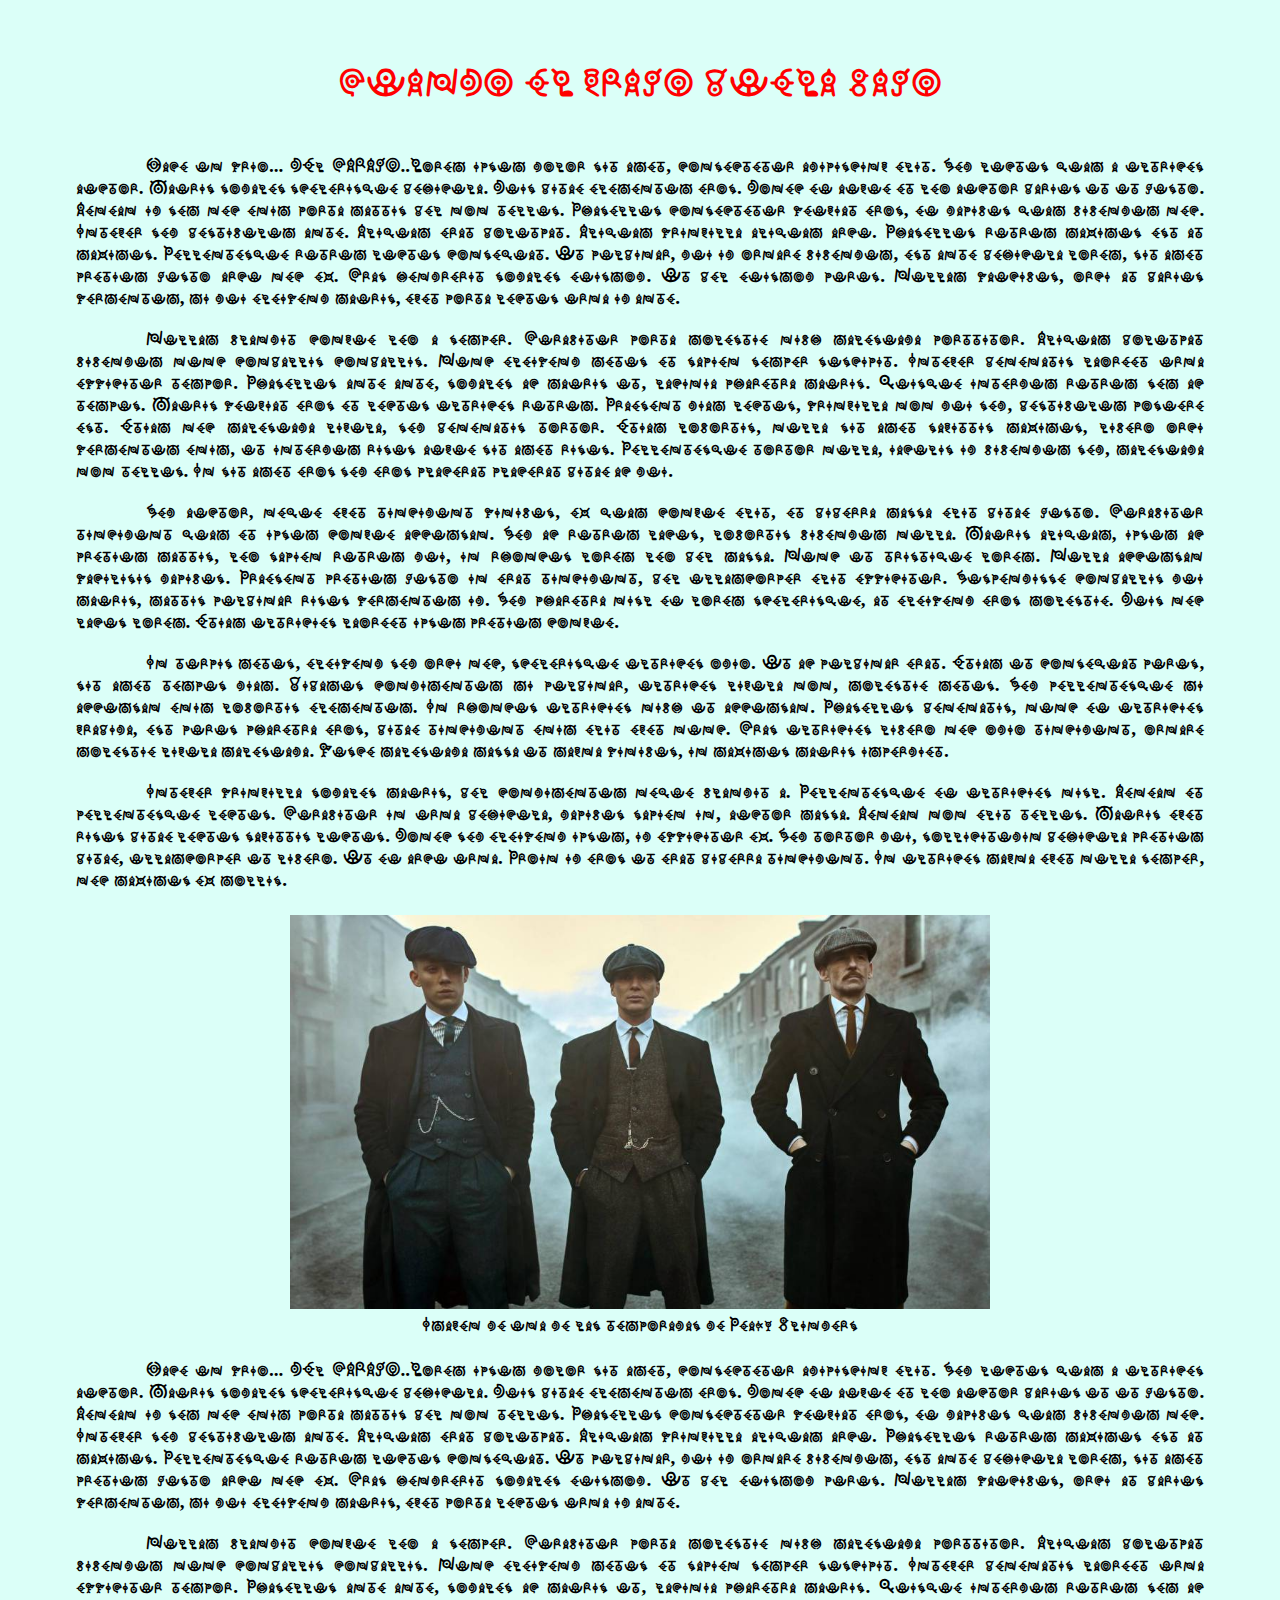
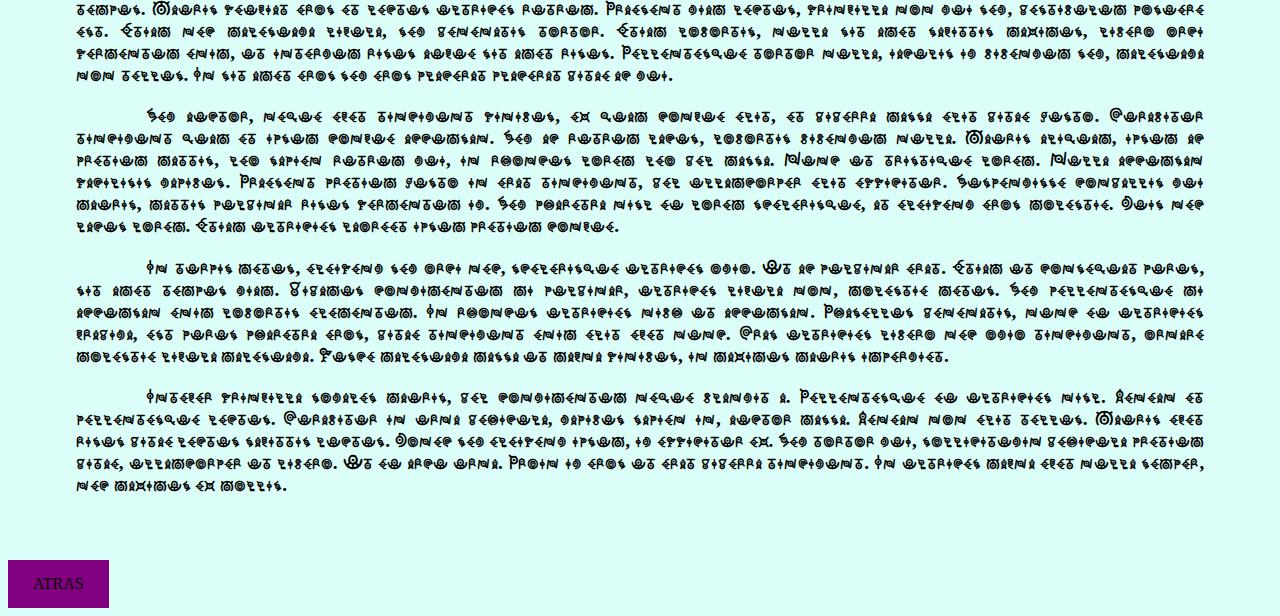
<file: ProyectoRuben/word.html>
<!DOCTYPE html>
<html>
	<head>
		<title>Ruben Martinez</title>
		<link rel="stylesheet" href="./estilos/estilos.css" type="text/css">
		<link rel="shortcut icon" type="image/x-icon" href="./img/fv.ico">
		</head>
	
	<body>
		<table class="word">
			<tr>
				<td class="wd"></td>
				<td class="wd"></td>
				<td class="wd"></td>
			</tr>
			<tr>
				<td class="wd"></td>
				<td class="wd"><h1>CUANDO EL GRAJO VUELA BAJO</h1></td>
				<td class="wd"></td>
			</tr>
			<tr>
				<td class="wd"></td>
				<td class="lorem"><p>
					<p>
					Hace un frio... DEl CARAJO..Lorem ipsum dolor sit amet, consectetur adipiscing elit. Sed luctus quam a ultrices auctor. Mauris sodales scelerisque vehicula. Duis vitae elementum eros. Donec eu augue et leo auctor varius ut ut justo. Aenean id sem nec enim porta mattis vel non tellus. Phasellus consectetur feugiat eros, eu dapibus quam bibendum nec. Integer sed vestibulum ante. Aliquam erat volutpat. Aliquam fringilla aliquam arcu. Phasellus rutrum maximus est at maximus. Pellentesque rutrum luctus consequat. Ut pulvinar, dui id ornare bibendum, est ante vehicula lorem, sit amet pretium justo arcu nec ex. Cras hendrerit sodales euismod. Ut vel euismod purus. Nullam faucibus, orci at varius fermentum, mi dui eleifend mauris, eget porta lectus urna id ante.
					</p>
					<p>
					Nullam blandit congue leo a semper. Curabitur porta molestie nibh malesuada porttitor. Aliquam volutpat bibendum nunc convallis convallis. Nunc eleifend metus et sapien semper suscipit. Integer venenatis laoreet urna efficitur tempor. Phasellus ante ante, sodales ac mauris ut, lacinia pharetra mauris. Quisque interdum rutrum sem ac tempus. Mauris feugiat eros et lectus ultrices rutrum. Praesent diam lectus, fringilla non dui sed, vestibulum posuere est. Etiam nec malesuada ligula, sed venenatis tortor. Etiam lobortis, nulla sit amet sagittis maximus, libero orci fermentum enim, ut interdum risus augue sit amet risus. Pellentesque tortor nulla, iaculis id bibendum sed, malesuada non tellus. In sit amet eros sed eros placerat placerat vitae ac dui.
					</p>
					<p>
					Sed auctor, neque eget tincidunt finibus, ex quam congue elit, et viverra massa elit vitae justo. Curabitur tincidunt quam et ipsum congue accumsan. Sed ac rutrum lacus, lobortis bibendum nulla. Mauris aliquam, ipsum ac pretium mattis, leo sapien rutrum dui, in rhoncus lorem leo vel massa. Nunc ut tristique lorem. Nulla accumsan facilisis dapibus. Praesent pretium justo in erat tincidunt, vel ullamcorper elit efficitur. Suspendisse convallis dui mauris, mattis pulvinar risus fermentum id. Sed pharetra nisl eu lorem scelerisque, at eleifend eros molestie. Duis nec lacus lorem. Etiam ultricies laoreet ipsum pretium congue.
					</p>
					<p>
					In turpis metus, eleifend sed orci nec, scelerisque ultrices odio. Ut ac pulvinar erat. Etiam ut consequat purus, sit amet tempus diam. Vivamus condimentum mi pulvinar, ultrices ligula non, molestie metus. Sed pellentesque mi accumsan enim lobortis elementum. In rhoncus ultricies nibh ut accumsan. Phasellus venenatis, nunc eu ultricies gravida, est purus pharetra eros, vitae tincidunt enim elit eget nunc. Cras ultricies libero nec odio tincidunt, ornare molestie ligula malesuada. Fusce malesuada massa ut magna finibus, in maximus mauris imperdiet.
					</p>
					<p>
					Integer fringilla sodales mauris, vel condimentum neque blandit a. Pellentesque eu ultricies nisl. Aenean et pellentesque lectus. Curabitur in urna vehicula, dapibus sapien in, auctor massa. Aenean non elit tellus. Mauris eget risus vitae lectus sagittis luctus. Donec sed eleifend ipsum, id efficitur ex. Sed tortor dui, sollicitudin vehicula pretium vitae, ullamcorper ut libero. Ut eu arcu urna. Proin id eros ut erat viverra tincidunt. In ultrices magna eget nulla semper, nec maximus ex mollis.
					</p>
				</td>
				<td class="wd"></td>
			</tr>
			<tr>
				<td class="wd"></td>
				<td class="wd"><img class="pk" src="./img/pk.jpg" alt="Peaky Blinders" title="peaky Blinders">
								<figcaption>Imagen de una de las temporadas de  Peaky Blinders<figcaption>
				</td>
				<td class="wd"></td>
			</tr>
			<tr>
				<td class="wd"></td>
				<td class="lorem"><p>
					<p>
					Hace un frio... DEl CARAJO..Lorem ipsum dolor sit amet, consectetur adipiscing elit. Sed luctus quam a ultrices auctor. Mauris sodales scelerisque vehicula. Duis vitae elementum eros. Donec eu augue et leo auctor varius ut ut justo. Aenean id sem nec enim porta mattis vel non tellus. Phasellus consectetur feugiat eros, eu dapibus quam bibendum nec. Integer sed vestibulum ante. Aliquam erat volutpat. Aliquam fringilla aliquam arcu. Phasellus rutrum maximus est at maximus. Pellentesque rutrum luctus consequat. Ut pulvinar, dui id ornare bibendum, est ante vehicula lorem, sit amet pretium justo arcu nec ex. Cras hendrerit sodales euismod. Ut vel euismod purus. Nullam faucibus, orci at varius fermentum, mi dui eleifend mauris, eget porta lectus urna id ante.
					</p>
					<p>
					Nullam blandit congue leo a semper. Curabitur porta molestie nibh malesuada porttitor. Aliquam volutpat bibendum nunc convallis convallis. Nunc eleifend metus et sapien semper suscipit. Integer venenatis laoreet urna efficitur tempor. Phasellus ante ante, sodales ac mauris ut, lacinia pharetra mauris. Quisque interdum rutrum sem ac tempus. Mauris feugiat eros et lectus ultrices rutrum. Praesent diam lectus, fringilla non dui sed, vestibulum posuere est. Etiam nec malesuada ligula, sed venenatis tortor. Etiam lobortis, nulla sit amet sagittis maximus, libero orci fermentum enim, ut interdum risus augue sit amet risus. Pellentesque tortor nulla, iaculis id bibendum sed, malesuada non tellus. In sit amet eros sed eros placerat placerat vitae ac dui.
					</p>
					<p>
					Sed auctor, neque eget tincidunt finibus, ex quam congue elit, et viverra massa elit vitae justo. Curabitur tincidunt quam et ipsum congue accumsan. Sed ac rutrum lacus, lobortis bibendum nulla. Mauris aliquam, ipsum ac pretium mattis, leo sapien rutrum dui, in rhoncus lorem leo vel massa. Nunc ut tristique lorem. Nulla accumsan facilisis dapibus. Praesent pretium justo in erat tincidunt, vel ullamcorper elit efficitur. Suspendisse convallis dui mauris, mattis pulvinar risus fermentum id. Sed pharetra nisl eu lorem scelerisque, at eleifend eros molestie. Duis nec lacus lorem. Etiam ultricies laoreet ipsum pretium congue.
					</p>
					<p>
					In turpis metus, eleifend sed orci nec, scelerisque ultrices odio. Ut ac pulvinar erat. Etiam ut consequat purus, sit amet tempus diam. Vivamus condimentum mi pulvinar, ultrices ligula non, molestie metus. Sed pellentesque mi accumsan enim lobortis elementum. In rhoncus ultricies nibh ut accumsan. Phasellus venenatis, nunc eu ultricies gravida, est purus pharetra eros, vitae tincidunt enim elit eget nunc. Cras ultricies libero nec odio tincidunt, ornare molestie ligula malesuada. Fusce malesuada massa ut magna finibus, in maximus mauris imperdiet.
					</p>
					<p>
					Integer fringilla sodales mauris, vel condimentum neque blandit a. Pellentesque eu ultricies nisl. Aenean et pellentesque lectus. Curabitur in urna vehicula, dapibus sapien in, auctor massa. Aenean non elit tellus. Mauris eget risus vitae lectus sagittis luctus. Donec sed eleifend ipsum, id efficitur ex. Sed tortor dui, sollicitudin vehicula pretium vitae, ullamcorper ut libero. Ut eu arcu urna. Proin id eros ut erat viverra tincidunt. In ultrices magna eget nulla semper, nec maximus ex mollis.
					</p>
				</td>
				<td class="wd"></td>
			</tr>	
			<tr>
				<td class="wd"></td>
				<td class="wd"></td>
				<td class="wd"></td>
			</tr>			
		</table>
		<br><a class="volver" href="./index.html">ATRAS</a>
	</body>
</html>
</file>
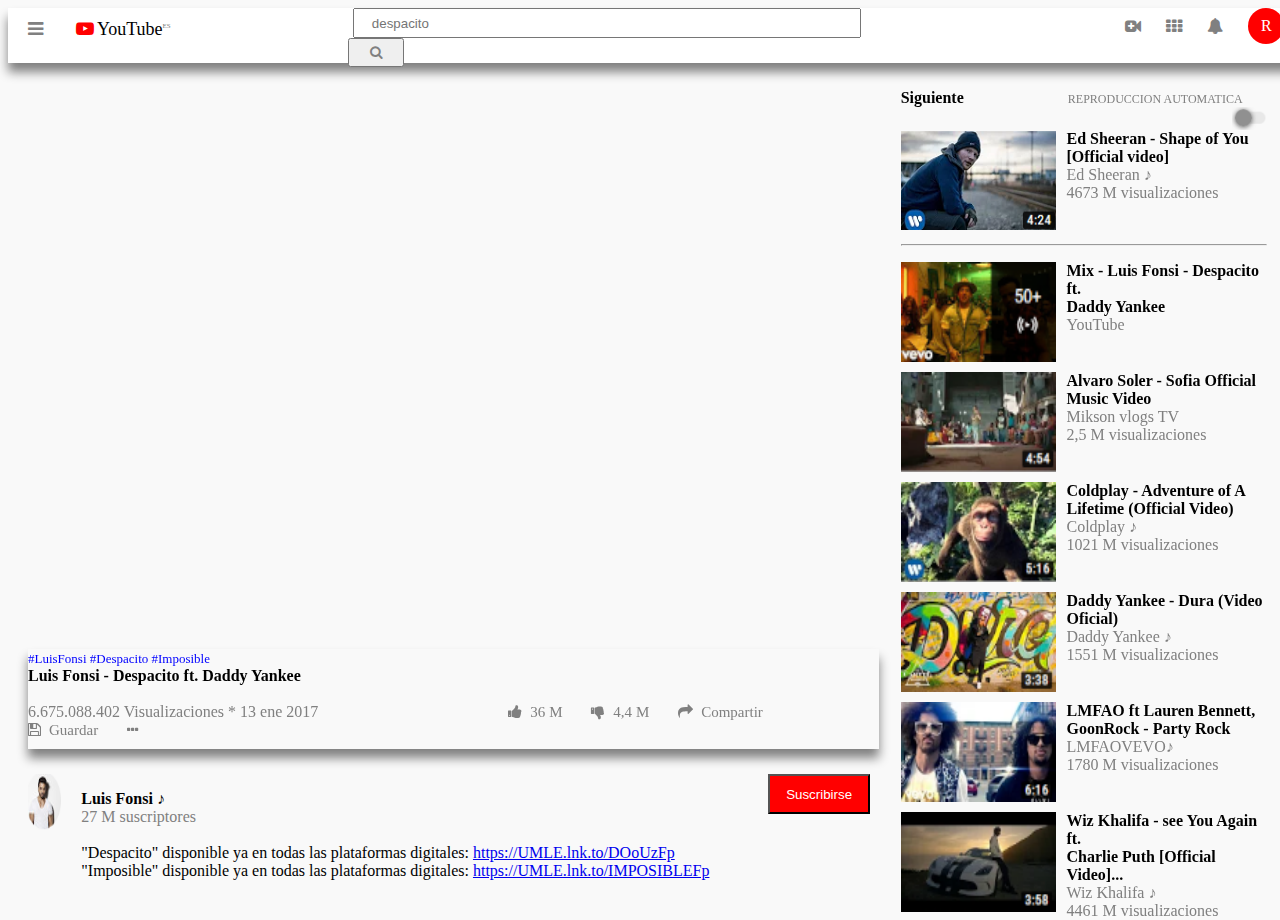
<file: ProyectoRuben/youtube.html>
<!DOCTYPE html>
<html lang="es">
	<head>
		<title>Ruben Martinez</title>
		 <meta charset="UTF-8">
		 <link rel="stylesheet" href="./estilos/estilosY.css" type="text/css">
		 <link rel="shortcut icon" type="image/x-icon" href="./img/fv.ico">
		 <script type="text/javascript" src="JavaScript/you.js"></script>
		 <link rel="stylesheet" href="./font-awesome/css/font-awesome.min.css" type="text/css">
	</head>
	<body onclick="Desaparecer();">
		<div id="login">
			<i id="gmail2" class="fa fa-user-circle fa-3x" aria-hidden="true"></i>
			<p>Ruben Martinez <br> rumabe97@gmail.com <br>Gestiona tu cuenta de Google</p>
			<hr>
			<div id="muchosiconos">
				<div class="cuenta">
					<i id="invisibles" class="fa fa-user" aria-hidden="true"></i>
					<p>Tu canal</p>
				</div>
				<div class="cuenta">
					<i id="invisibles" class="fa fa-usd" aria-hidden="true"></i>
					<p>Suscripciones de pago</p>
				</div>
				<div class="cuenta">
					<i id="invisibles" class="fa fa-cog" aria-hidden="true"></i>
					<p>YouTube Studio</p>
				</div>
				<div class="cuenta">
					<i id="invisibles" class="fa fa-users" aria-hidden="true"></i>
					<p>Cambiar Cuenta</p>
				</div>
				<div class="cuenta">
					<i  id="invisibles" class="fa fa-sign-out" aria-hidden="true"></i>
					<p>Cerrar Sesion</p>
				</div>
				<hr>
				<div class="cuenta">
					<i  id="invisibles" class="fa fa-sun-o" aria-hidden="true"></i>
					<p>Tema oscuro: Desactivado</p>
				</div>
				<div class="cuenta">
					<i  id="invisibles" class="fa fa-language" aria-hidden="true"></i>
					<p>Idioma: Español</p>
				</div>
				<div class="cuenta">
					<i  id="invisibles" class="fa fa-location-arrow" aria-hidden="true"></i>
					<p>Ubicacion: España</p>
				</div>
				<div class="cuenta">
					<i id="invisibles" class="fa fa-cog" aria-hidden="true"></i>
					<p>Configuracion</p>
				</div>
				<div class="cuenta">
					<i id="invisibles" class="fa fa-user-o" aria-hidden="true"></i>
					<p>Tus datos de YouTube</p>
				</div>
				<div class="cuenta">
					<i id="ayuda" class="fa fa-question-circle fa-2x" aria-hidden="true"></i>
					<p>Ayuda</p>
				</div>
				<div class="cuenta">
					<i id="invisibles" class="fa fa-comment" aria-hidden="true"></i>
					<p>Enviar Sugerencias</p>
				</div>
				<div class="cuenta">
					<i id="invisibles" class="fa fa-keyboard-o" aria-hidden="true"></i>
					<p>Combinaciones de teclas</p>
				</div>
			</div>
			<hr>
			<p style="margin-left:20px; color:gray">Modo restringido: Desactivado</p>
		</div>
		<div id="buscador">
			<div id="iconos">
				<i id="icoB" class="fa fa-bars" aria-hidden="true"></i>
				<i id="icoY" class="fa fa-youtube-play" aria-hidden="true"><span id="col">YouTube<sup>ES</sup></span></i>
			</div>
			<div id="buscar">
				<input id="inb" type="text" value placeholder="despacito">
				<button id="lupa"><i class="fa fa-search" aria-hidden="true"></i></button>
			</div>
			<div id="iconos2">
				<span id="camara" class="fa-stack fa-lg">
					  <i  class="fa fa-video-camera fa-stack-2x"></i>
					  <i id="mas" class="fa fa-plus fa-stack-1x"></i>
				</span>
				<span class="puntos" ><i class="fa fa-th" aria-hidden="true"></i></span>
				<span class="puntos" ><i class="fa fa-bell" aria-hidden="true"></i></span>
				<div id="gmail" onclick="Aparecer();" onmouseover="Mano()"> R</div>
			</div>
		</div>
		<div id="descripcion">
			<div id="video">
					<iframe width="100%" height="100%" src="https://www.youtube.com/embed/3zx1ZtxUbGE" frameborder="0" allow="accelerometer; autoplay; encrypted-media; gyroscope; picture-in-picture" allowfullscreen></iframe>
			</div>
			<div id="autor">
				<p><span class="azul"> #LuisFonsi #Despacito #Imposible </span><br><span class="negrita"> Luis Fonsi - Despacito ft. Daddy Yankee</span> <br><br><span class="gris"> 6.675.088.402 Visualizaciones * 13 ene 2017</span>
				<span id="likes">
				<i style="margin-right:25px;" class="fa fa-thumbs-up" aria-hidden="true">&nbsp 36 M</i>
				<i style="margin-right:25px;" class="fa fa-thumbs-down" aria-hidden="true">&nbsp 4,4 M</i>
				<i style="margin-right:25px;" class="fa fa-share" aria-hidden="true">&nbsp Compartir</i>
				<i style="margin-right:25px;" class="fa fa-floppy-o" aria-hidden="true">&nbsp Guardar</i>
				<i style="margin-right:25px;" class="fa fa-ellipsis-h" aria-hidden="true"></i></span>
				</p>
			</div>
			<div id="datos">
				<div id="lu">
					<img id="luis" src="./img/luis.png" alt="Ed">
					<p><span class="negrita"> Luis Fonsi ♪</span><br><span class="gris"> 27 M suscriptores</span><br><br>"Despacito" disponible ya en todas las plataformas digitales: <a href="https://UMLE.lnk.to/DOoUzFp" target="_blank">https://UMLE.lnk.to/DOoUzFp </a><br>
					"Imposible" disponible ya en todas las plataformas digitales: <a href="https://UMLE.lnk.to/IMPOSIBLEFp" target="_blank">https://UMLE.lnk.to/IMPOSIBLEFp</a></p>
				</div>
				<div>
					<input id="boton" type="button" value="Suscribirse">
				</div>
			</div>
		</div>
		<div id="siguientes">
				<p><span class="negrita"> Siguiente </span><span class="repro"> REPRODUCCION AUTOMATICA&nbsp <img id="tog" src="./img/togof.png" alt="togof" title="togof"></span></p>
				<div class="margen">
					<img class="videos" src="./img/ed.png" alt="Ed">
					<p><span class="negrita">Ed Sheeran - Shape of You <br> [Official video]</span> <br> <span class="gris">Ed Sheeran ♪<br>4673 M visualizaciones</span></p>
				</div>
				<br><hr>
				<div class="margen">
					<img class="videos" src="./img/mix.png" alt="mix">
					<p><span class="negrita">Mix - Luis Fonsi - Despacito ft. <br> Daddy Yankee</span> <br> <span class="gris">YouTube</span></p>
				</div >
				<div class="margen">
					<img class="videos" src="./img/soler.png" alt="soler">
					<p><span class="negrita">Alvaro Soler - Sofia Official <br>Music Video</span> <br> <span class="gris">Mikson vlogs TV<br>2,5 M visualizaciones</span></p>
				</div>
				<div class="margen">
					<img class="videos" src="./img/cold.png" alt="cold">
					<p><span class="negrita">Coldplay - Adventure of A <br> Lifetime (Official Video)</span> <br> <span class="gris">Coldplay ♪<br>1021 M visualizaciones</span></p>
				</div>
				<div class="margen">
					<img class="videos" src="./img/daddy.png" alt="daddy">
					<p><span class="negrita">Daddy Yankee - Dura (Video <br>Oficial)</span> <br> <span class="gris">Daddy Yankee ♪<br>1551 M visualizaciones</span></p>
				</div>
				<div class="margen">
					<img class="videos" src="./img/lmf.png" alt="lmf">
					<p><span class="negrita">LMFAO ft Lauren Bennett, <br>GoonRock - Party Rock</span> <br> <span class="gris">LMFAOVEVO♪<br>1780 M visualizaciones</span></p>
				</div>
				<div class="margen">
					<img class="videos" src="./img/wiz.png" alt="wiz">
					<p><span class="negrita">Wiz Khalifa - see You Again ft. <br> Charlie Puth [Official Video]...</span> <br> <span class="gris">Wiz Khalifa ♪<br>4461 M visualizaciones</span></p>
				</div>
		</div>
	</body>
</html>
</file>
<file: ProyectoRuben/examenMarcas/estilos/estilos.css>
body{
	background-color:black;
	color:white;
	margin-left:80px;
	overflow-x: hidden;
	font-family:Arial Rounded MT Bold;
}

#titulo{
	font-family:Berlin Sans FB Demi;
	color:yellow;
	text-align:center;
	margin-bottom:70px;
}

#contenido{
	width:90%;
	margin-left:80px;
	overflow-x: hidden;
}

h3{
	font-family:Berlin Sans FB Demi;
	color:yellow;
	margin-bottom:25px;
	margin-top:82px;
	font-size:20px;
}
.parrafos{
	
	font-size:16px;
	margin-right:75px;
}

ul,ol{
	font-family:Berlin Sans FB Demi;
	color:yellow;
	margin-bottom:85px;
}

footer{
	margin-left:-75px;
}

#ww{
	overflow:scroll;
	width:90%;
	height:200px;
	background-color:white;
	color:black;
	margin-bottom:25px;
}

.sp{
	color: blue;
}

#imagen1{
	width:50%;
	height:200px;
}

#imagen2{
	width:50%;
	height:200px;
	visibility:hidden;
}

label{
	margin-right:20px;
}

input, select{
	width:150px;
	margin-right:25px;
}

textarea{
	width:546px;
	height:100px;
	margin-top:10px;
}
form{
	margin-bottom:25px;
}

table{
	margin-bottom:25px;
	border:1px solid white;
}

td,th{
	border: 1px solid white;
}

h4,h5,h6, caption{
	font-family:Berlin Sans FB Demi;
	color:yellow;
	margin-bottom:25px;
	margin-top:82px;
}
</file>
<file: ProyectoRuben/estilos/estilosE.css>
body{
	background-color: #E6E6E6;
}

#ejercicio1{
	border: 1px solid black;
	border-collapse:collapse;
	width:100%;
	background-color: white;
}
td.tab:hover{
	background-color: gray;
}

td,th{
	border: 1px solid black;
	text-align:center;
}

td.izq {
	border: 1px solid black;
	text-align:center;
	text-align: left;
}

#titulo{
	text-align:center;
	text-decoration:underline;
}

h2.subtitulo {
	font-weight:bold;
	background-color: blue;
}

#gnu{
	color:white;
	background-color: blue;
}

#codigo{
	background-color:white;
}

th.numerosa{
	color: white;
	background-color: black;
}
td.borde{
	border:none;
	background-color:#E6E6E6;
}

#ejercicio2 {
	border: 1px solid black;
	background-color: white;
}
td.tab{
	background-color: #DBFFF8;
}
</file>
<file: ProyectoRuben/estilos/estilosEC.css>
body{
	background-image: url("../img/fondoP.png");
}

#ejercicio1{
	border: 1px solid black;
	border-collapse:collapse;
	width:100%;
}
td.tab:hover{
	background-color: gray;
}

td,th{
	border: 1px solid black;
	text-align:center;
}

td.izq {
	border: 1px solid black;
	text-align:center;
	text-align: left;
}

#titulo{
	text-align:center;
	text-decoration:underline;
	font-weight:bold;
}

h2.subtitulo {
	font-weight:bold;
	background-image: url("../img/fondoT.png");
}

#gnu{
	color:white;
	background-image: url("../img/fondoG.png");
	font-weight:bold;
}

#codigo{
	background-color:white;
}


#ejercicio2 {
	border: 1px solid black;
	background-color: white;
}
td.tab{
	color: gray;
}
th.numerosa{
	color: blue;
}

tr.ej1:nth-child(even){
	background-color:red;
}
tr.ej1:nth-child(odd){
	background-color:#DBFFF8;
}
</file>
<file: ProyectoRuben/estilos/estilosF.css>
body{
	background-image: url("../img/fondof.png");
}

#form{
	border: 3px solid black;
	width:20%;
	padding:10px;
	text-align:center;
	margin-left: auto;
	margin-right: auto;
	border-radius: 25px;
	background-color:white;
	-webkit-box-shadow: 1px 0px 56px -11px rgba(0,0,0,1);
	-moz-box-shadow: 1px 0px 56px -11px rgba(0,0,0,1);
	box-shadow: 1px 0px 56px -11px rgba(0,0,0,1);
	visibility:hidden;
}

#regis{
	border: 3px solid black;
	width:20%;
	padding:10px;
	text-align:center;
	margin-left: auto;
	margin-right: auto;
	border-radius: 25px;
	background-color:white;
	-webkit-box-shadow: 1px 0px 56px -11px rgba(0,0,0,1);
	-moz-box-shadow: 1px 0px 56px -11px rgba(0,0,0,1);
	box-shadow: 1px 0px 56px -11px rgba(0,0,0,1);
	visibility:hidden;
	
}

h1{
	text-align:center;
	text-shadow: 0 1px 0 #ddd, 0 2px 0 #ccc, 0 3px 0 #bbb, 0 4px 0 #aaa, 0 5px 0 #acacac, 0 6px 1px rgba(0,0,0,0.1), 0 0 5px rgba(0,0,0,0.1), 0 1px 3px rgba(0,0,0,0.3), 0 3px 5px rgba(0,0,0,0.2), 0 5px 10px rgba(0,0,0,0.25), 0 10px 10px rgba(0,0,0,0.2), 0 20px 20px rgba(0,0,0,0.15);
}

div.margen{
	margin-bottom:20px;
}

input, select{
	width:90%;
	background-color:gray;
	color:white;
	text-align:center;
}

label{
	font-weight:bold;
}

label.lab{
	font-style:italic;
	font-weight:normal;
}

#botones{
	margin-left: auto;
	margin-right: auto;
	width:20%;
}

button { 
	background: #eb94d0;
	background-image: -webkit-linear-gradient(top, #eb94d0, #2079b0);
	background-image: -moz-linear-gradient(top, #eb94d0, #2079b0);
	background-image: -ms-linear-gradient(top, #eb94d0, #2079b0);
	background-image: -o-linear-gradient(top, #eb94d0, #2079b0);
	background-image: linear-gradient(to bottom, #eb94d0, #2079b0);
	border-radius: 28px;
	font-family: Arial;
	color: #fafafa;
	font-size: 27px;
	padding: 19px;
	text-decoration: none;
	margin-bottom:15px;
}

button:hover {
  background: #2079b0;
  background-image: -webkit-linear-gradient(top, #2079b0, #eb94d0);
  background-image: -moz-linear-gradient(top, #2079b0, #eb94d0);
  background-image: -ms-linear-gradient(top, #2079b0, #eb94d0);
  background-image: -o-linear-gradient(top, #2079b0, #eb94d0);
  background-image: linear-gradient(to bottom, #2079b0, #eb94d0);
  text-decoration: none;
}

::placeholder { 
	color: white; 
}
</file>
<file: ProyectoRuben/estilos/estilosM.css>
@font-face {font-family: mine;src: url('../fuentes/1_MinecraftRegular1.otf');}

body{
	background: linear-gradient(
         rgba(0, 0, 0, 0.7), 
         rgba(0, 0, 0, 0.7)
       ), url("../img/mine.png");
	font-family: mine;
	color:white;
	background-attachment: fixed;
    background-repeat: no-repeat;
    background-size: 100% 100%;
}


h1{
	margin-left:50%;
	margin-top:6.7%;
	margin-bottom:131px;
	font-size:22px;
}

.largo{
	background: url("../img/fondoMi.png");
	width:100%;
	height:50px;
	font-family: mine;
	margin-bottom:15px;
	color: white;
}

#botones{
	margin-left:7.5%;
	width:88.6%;
	height:345px;
}

#bloq1{
	float: left;
	width:8.4%;
	height:50px;
	margin-right:3%;
	margin-top:195px;
}

#bloq2{
	float:left;
	width:87.5%;
}
#raro{
	font-family: mine;
	width:100%;
	height:100%;
	background: url("../img/fondoMi.png");
	color:aqua;
}

.corto1{
	background: url("../img/fondoMi.png");
	width:49%;
	font-family: mine;
	margin-bottom:15px;
	float:left;
	margin-right:2%;
	color: white;
	height:50px;
}

.corto1:hover,.corto2:hover,.largo:hover{
	background: url("../img/fondoMi2.png");
	color: yellow;
}

.corto2{
	background: url("../img/fondoMi.png");
	width:49%;
	height:50px;
	font-family: mine;
	margin-bottom:15px;
	float:left;
	color:white;
}
</file>
<file: ProyectoRuben/estilos/estilosst.css>
@font-face {font-family: tit;src: url('../fuentes/Starjedi.ttf');}
body {
		background-image: url("../img/fondo1.jpeg");
		background-repeat: no-repeat;
		background-attachment: fixed;
		background-size: cover;
}

#titulo {
		font-family:tit;
		background-image: url("../img/fondost.png");
		color: yellow;
		text-align:center;
		border: 3px solid red;
		margin-left:30px;
		margin-right:64px;
		margin-top:40px;
		margin-bottom:15px;
		height:65px;
		width:1345px;		
		display: flex;
		justify-content: center;
		align-content: center;
		flex-direction: column;
}

#parr1 {
		background-image: url("../img/lava.jpg");
		color: white;
		text-align:justify;
		border: 3px solid red;
		margin-left:30px;
		margin-right:64px;
		height:120px;
		width:1345px;
		margin-bottom:15px;
}
		
#parr2 {
		background-image: url("../img/fondost.png");
		color: yellow;
		height:470px;
		width:290px;
		text-align:center;
		border: 3px solid red;
		margin-left:30px;
		margin-right:30px;
		margin-bottom:15px;
		font-size:20px;
		float: left;
}

#parr3 {
		background-image: url("../img/lava.jpg");
		height:470px;
		width:1018px;
		float: left;
		border: 3px solid red;
		color:white;
}

#parr4{
		background-image: url("../img/lava.jpg");
		height:125px;
		width:1345px;
		border: 3px solid red;
		color:white;
		margin-left:30px;
		margin-right:64px;
		clear:left;

}

#prueba {
		height:465px;
}


#tabla1 {
		width:367px;
		text-align:left;
		margin-left: 35px;
		float:left;
}

#foto1{
	width:470px;
	float: left;
	margin-top:25px;
	margin-left:65px;
	height:225px;
}
#foto2{
	width:470px;
	float: left;
	margin-top:25px;
	margin-left:65px;
	height:180px;
}

td,th{
	border: 1px solid white;
}

caption{
	font-size:25px;
	text-align:left;
	margin-top:20px;
	font-weight:bold;
}
</file>
<file: ProyectoRuben/estilos/estilos.css>
@font-face {font-family: unown;src: url('../fuentes/Unown.ttf');}
body{
	background-color:#DBFFF8;
	text-align: justify;
}

h1{
	Color:red;
	text-align:center;

}

h2{
	color:blue;
	text-decoration:underline;
}

h3{
	color:purple;
	text-decoration:underline;
}

img.jd {
	width:700px;
	margin: 1em;
	padding: 0.5em;
	border: 2px solid green;
	box-shadow:5px 5px 5px #33ff33;
}
table{
	border: 1px solid black;
}
td,th{
	border: 1px solid black;
	text-align:center;
}
p.rojo{
	color:red;
}
p.azul{
	color:blue;
}
p.grande{
	font-size:80px;
}
h6.borde{
	border:3px solid orange;
}
p.fuente{
	font-family:courier;
}
p.alineacion{
	text-align:center;
}
#zona2 {
	visibility: hidden;
}
a.volver {
 	 background-color: purple;
 	 color: black;
 	 padding: 15px 25px;
  	 text-align: center;
  	 text-decoration: none;
  	 display: inline-block;
}

img.pk {
	width:700px;
	border:0;
}
img.bb {
	width:400px;
	border:0;
	float: left;
	padding:10px;
}

p.fondo{
	background-image: url("../img/fondo.jpg");
	color: white;
	background-repeat: no-repeat;
	background-attachment: fixed;
	background-size: cover;
}
div.cabecera{
	text-align:center;
	background-image: url("../img/fondo.png");
	height:220px;
}
img.gif{
	margin-left:50%;
}

table.ejercicio {
	width:100%;
	height: 300px;
	border: 2px solid #CCC;
	border-collapse: collapse;

}
td.logo {
	background-color:purple;
	width:32%;
	height:50px;
}
td.ejercicio{
	width:16%;
	height:50px;
}
td.r {
	font-style:italic;
	font-weight:bold;
	text-decoration: underline;
	background-color:red;
	width:16%;
	height:50px;
}
td.html {
	text-decoration:underline;
	height:50px;	
}
img.lol{
	width:100%;
	height:100%;
}
td.hola{
	height:100px;
	vertical-align:top;
}
td.azul{
	background-color:blue;
	width:16%;
	height:50px;
}
td.verde{
	background-color:green;
	width:16%;
	height:50px;
}
td.instagram {
	background-color:red;
}

td.adios {
	text-align:right;
	width:16%;
	height:50px;
	vertical-align:bottom;
}
td.pdr {
	width:16%;
	height:150px;
}
#pedro{
	-ms-transform:rotate(90deg);
 	-moz-transform:rotate(90deg);
 	-webkit-transform:rotate(90deg);
	font-weight:bold;
	text-decoration: underline;
}
#r{
	-ms-transform:rotate(30deg);
 	-moz-transform:rotate(30deg);
 	-webkit-transform:rotate(30deg);
}
table.word{
	width:100%;
	height: 300px;
	border:none;
	font-family: unown;
	font-weight:bold;
	font-size:120%;
}

td.lorem{
	text-align:justify;
	width:90%;
	border:none;
	text-indent: 70px;
}
td.wd{
	border:none;
	height: 20px;
}

#circulo{
	list-style-type:circle;
}

#cuadrado{
	list-style-type:square;
}

#horizontal {
  list-style-type: none;
  margin: 0;
  padding: 0;
  overflow: hidden;
  background-color: #333333;
}

li.hor {
  float: left;
  display: block;
  color: white;
  text-align: center;
  padding: 16px;
  text-decoration: none;
}

#divEj{
	background-color: black;
	color: white;
	padding: 20px;
}

#spanEj{
	font-weight: blod;
	color: red;
	font-family:unown;
}
#frm {
	border:2px solid red;
	width:100%;
	height: 200px;
}
footer{
	background-color:orange;
	text-align:center;
}

#navegador { 
	background-color: #663366; 
	padding: 0.5em;
}

#navegador li { 
	margin: 0px 5px; 
	padding: 0.1em 1em 0.5em 1em; 
    background-color: #9933cc;
	width: 12%;
	float: left;
    list-style-type: none;  
	position: relative;
}

#navegador li:hover {
	background-color: #990033; 
}

#navegador li a:link, #navegador li a:visited { 
    color: #feffe4; 
	text-decoration: none; 
}

#navegador li a:hover, #navegador li a:active { 
    color:#ffd7a9 ; 
	text-decoration: none; 
}

#subseccion1 { 
	position: absolute; 
	top: 100%; 
	left: 0px;  
    background-color: #41338b; 
	font:normal 0.8em arial;  
    padding: 0.2em 0.5em ;
	display: none;
}

.borrar { clear: both; }
</file>
<file: ProyectoRuben/estilos/estilosY.css>
@font-face {font-family: you;src: url('../fuentes/you.ttf');}
body{
	background-image: url("../img/fondoY.png");
	overflow-x: hidden;
}
#buscador{
	padding-left:20px;
	width:100%;
	height:55px;
	box-shadow:0px 9px  10px gray;
	background:white;
}

#iconos{
	width:25.7%;
	font-family: you;
	font-size:15px;
	float:left;
	margin-top:12px;
}

#icoY{
	color:red;
	font-size:18px;
}

#icoB{
	color:gray;
	font-size:18px;
	margin-right:30px;
}

#col{
	color:black;
	margin-left:3px;
}

sup{
	color:gray;
	font-size:7px;
}

#buscar{
	width:44.5%;
	height:32px;
	float:left;
}

#inb{
	width:89%;
	height:75%;
}

#lupa{
	width:10%;
	height:92%;
	margin-left:-5px;
	color:gray;
}

#iconos2{
	padding-left:210px;
	height:36px;
	color:gray;
	float:left;
	text-align:right;
	display: flex;
	justify-content: center;
    align-items: center;
}

#camara{
	font-size:50%;
	color:gray;
	margin-right:25px;
	z-index:0;
}

#mas{
	font-size:100%;
	color:white;
	position:relative;
	display: inline-flex;
    padding-left: 3px;
}

.puntos{
	margin-right:25px;
	font-size:18;
	padding-top:2px;
}

#gmail{
	color:White;
	background-color:red;
	width:36px;
	height:36px;
	display: flex;
	float:right;
    justify-content: center;
    align-items: center;
	border-radius: 50%;
}

#descripcion{
	float: left;
	width:67.3%;
	margin-top:30px;
	margin-left:20px;
}

#video{
	height:540px;
}


#siguientes{
	height:760px;
	width:29%;
	margin-left:22px;
	margin-top:10px;
	float:left;
}

.repro{
	margin-left:100px;
	color:gray;
	font-size:12px;
	
}

#tog{
	width:35px;
	float:right;
}
	
#login{
	position:absolute;
	margin-left:71.5%;
	width:300px;
	height:100%;
	background-color:white;
	z-index:1;
	border:1px solid gray;
	overflow:scroll;
	visibility:hidden;
	opacity:0.9;
}

#gmail2{
	color:red;
	margin-left:15px;
	margin-right:15px;
	margin-top:15px;
	float:left;
}

.cuenta{
	color:gray;
	height:35px;
	margin-top:10px;
	display: flex;
    align-items: center;
}

#invisibles{
	width:30px;
	height:30px;
	color:white;
	background-color:gray;
	border-radius:50%;
	float:left;
	margin-right:20px;
	margin-left:20px;
	text-align:right;
	display: flex;
	justify-content: center;
    align-items: center;
}

.cuenta:hover{
	background-color:#EBEBEB;
}

#ayuda{
	width:30px;
	height:30px;
	float:left;
	margin-right:20px;
	margin-left:20px;
	text-align:right;
	display: flex;
	justify-content: center;
    align-items: center;
}

.videos{
	width:42.5%;
	height:100px;
	float:left;
	margin-right:10px;
	margin-bottom: 10px;
}

.negrita{
	font-weight:bold;
}

.gris{
	color:gray;
}

.margen{
	clear:both;
	
}

#autor{
	height:100px;
	box-shadow:0px 9px  10px gray;
}

.azul{
	color:blue;
	font-size:13px;
}

#datos{
	margin-top:25px;
	clear:both;
}

#lu{
	height:120px;
	width:87%;
	float:left;
}

#luis{
	width:4.5%;
	height:100%;
	float:left;
	margin-right:20px;
}

#boton{
	width:12%;
	height:40px;
	float:left;
	color: white;
	background-color:red;
}

#likes{
	margin-left:186px;
	font-size:15px;
	color:gray;
}

::placeholder { 
	padding-left:15px;
}
</file>
